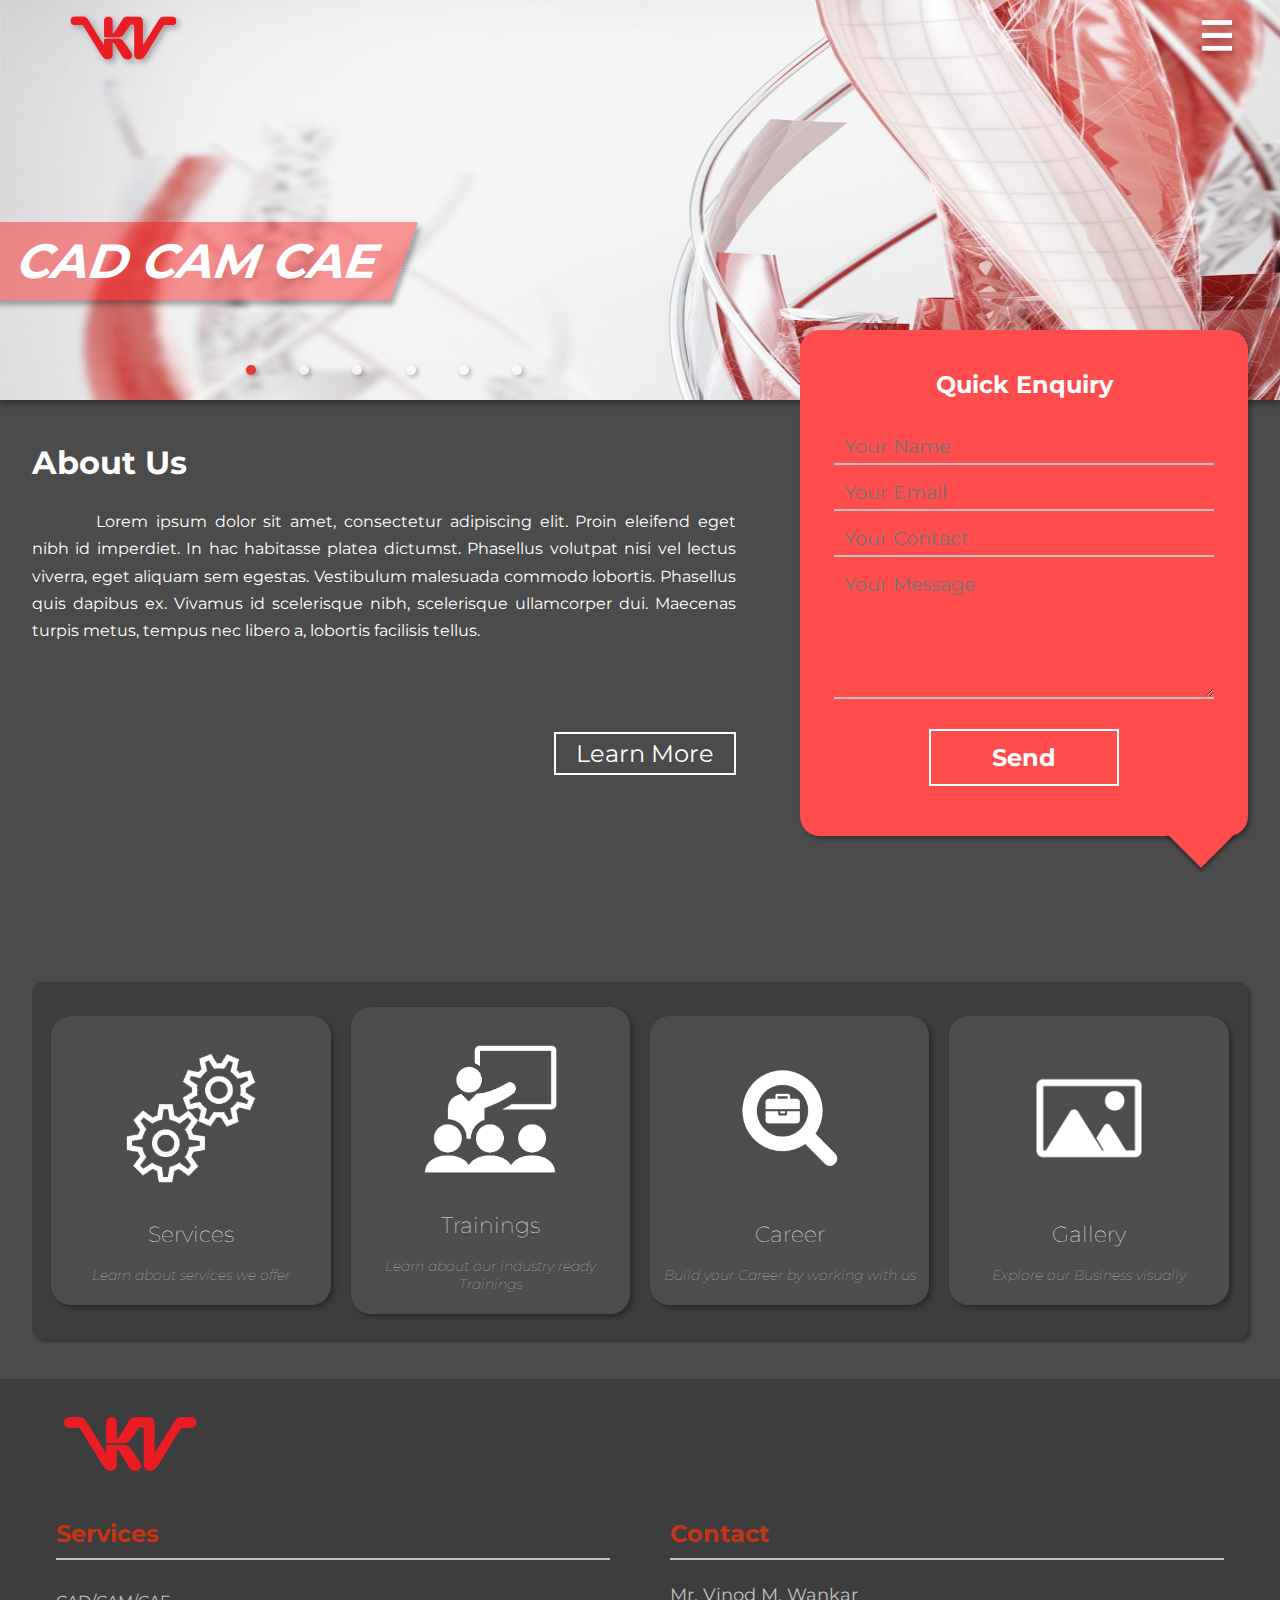
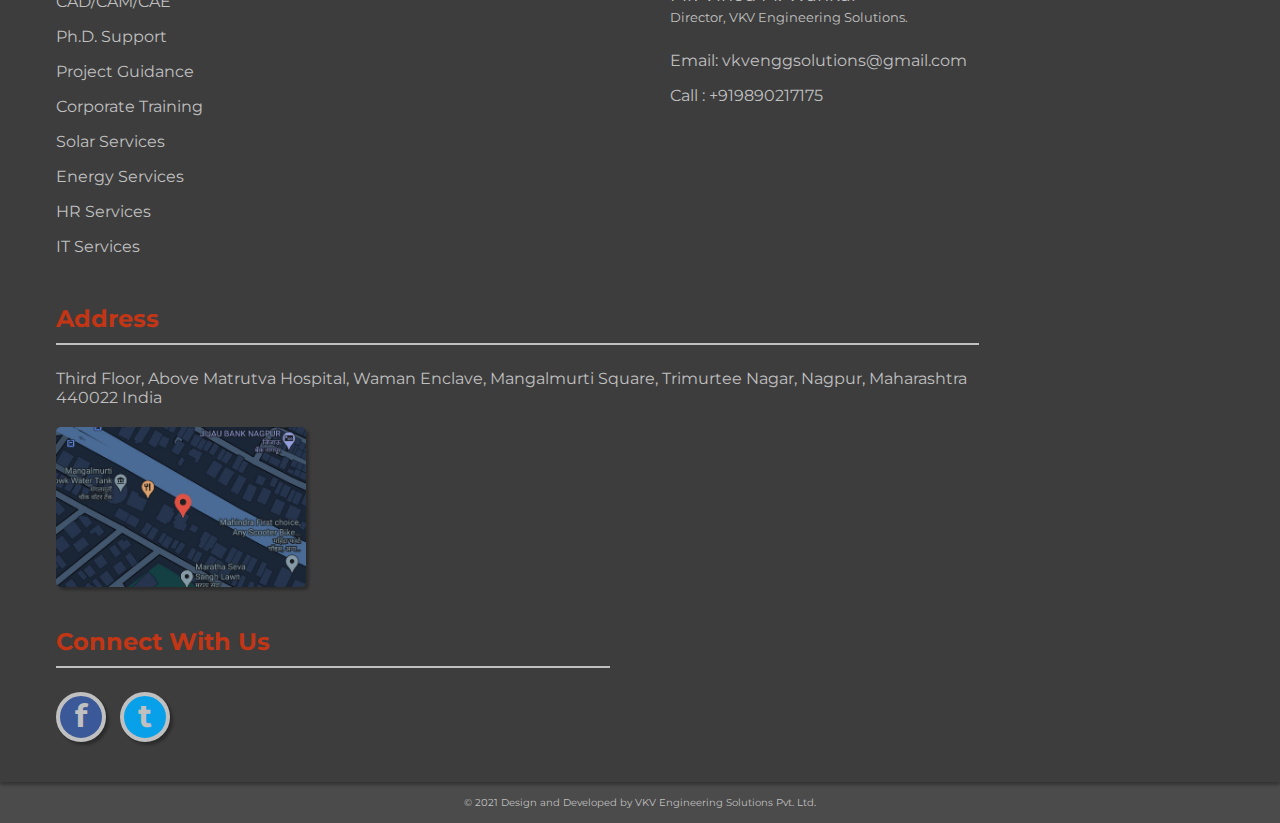
<file: index.html>
<!DOCTYPE html>
<html lang="en-IN">
<head>
	<link rel="stylesheet" type="text/css" href="css/style.css"/>
	<link href="https://fonts.googleapis.com/css?family=Montserrat" rel="stylesheet">
	<link rel="icon" type="image/png" href="img/vkv-32x32.png" sizes="32x32" />
  <link rel="icon" type="image/png" href="img/vkv-16x16.png" sizes="16x16" />
	<title>VKV Engineering Solutions Pvt. Ltd.</title>
	<meta charset="utf-8">
	<meta name="description" content="Welcome to VKV Engineering Solutions pvt. ltd. Website">
	<meta name="viewport" content="width=device-width, initial-scale=1.0">
</head>
<body>
	<header id="header">
		<div class="logo">
      <img src="img/logo_red_transparent.png" alt="logo"/>
    </div>
		<div class="navbutton">
      <label for="radionav"><img src="img/hamburger2.png" alt="hamburger logo"></label>
      <input type="radio" name="r" id="radionav">
      <input type="radio" name="r" id="radionav2">
			<nav>
        <label for="radionav2">X</label>
				<ul>
					<li><a class="visit" href="index.html">Home</a></li>
					<li><a href="services.html">Services</a></li>
					<li><a href="trainings.html">Training</a></li>
					<li><a href="gallery.html">Gallery</a></li>
					<li><a href="career.html">Career</a></li>
					<li><a href="aboutus.html">About Us</a></li>
				</ul>
			</nav>
		</div>
	</header>
	<main>
		<div class="slider_container">
			<input type="radio" name="radioslider" id="radioslider1" checked/>
			<input type="radio" name="radioslider" id="radioslider2" />
			<input type="radio" name="radioslider" id="radioslider3" />
			<input type="radio" name="radioslider" id="radioslider4" />
			<input type="radio" name="radioslider" id="radioslider5" />
			<input type="radio" name="radioslider" id="radioslider6" />
			<div class="slider" id="mainslider">
				<div class="slide">
					<img src="img/1.jpg" alt="cad cam cae image"/>
					<span class="slide1span">CAD CAM CAE</span>
				</div>
				<div class="slide">
					<img src="img/2.jpg" alt="Corporate Training image"/>
					<span class="slide2span">Corporate Training</span>
				</div>
				<div class="slide">
					<img src="img/3.jpg" alt="Solar Services image"/>
					<span class="slide3span">Solar Services</span>
				</div>
				<div class="slide">
					<img src="img/4.jpg" alt="Energy Services image"/>
					<span class="slide4span">Energy Services</span>
				</div>
				<div class="slide">
					<img src="img/5.jpg" alt="HR Services image"/>
					<span class="slide5span">HR Services</span>
				</div>
				<div class="slide">
					<img src="img/6.jpg" alt="IT Services image"/>
					<span class="slide6span">IT Services</span>
				</div>
			</div>
			<div class="slide_selector">
				<label for="radioslider1" class="seletor_button" id="selector_button1"></label>
				<label for="radioslider2" class="seletor_button" id="selector_button2"></label>
				<label for="radioslider3" class="seletor_button" id="selector_button3"></label>
				<label for="radioslider4" class="seletor_button" id="selector_button4"></label>
				<label for="radioslider5" class="seletor_button" id="selector_button5"></label>
				<label for="radioslider6" class="seletor_button" id="selector_button6"></label>
			</div>
		</div>
		<div class="aboutandenquiry_container">
			<div class="aboutus_container">
				<h2>About Us</h2>
				<p>Lorem ipsum dolor sit amet, consectetur adipiscing elit. Proin eleifend eget nibh id imperdiet. In hac habitasse platea dictumst. Phasellus volutpat nisi vel lectus viverra, eget aliquam sem egestas. Vestibulum malesuada commodo lobortis. Phasellus quis dapibus ex. Vivamus id scelerisque nibh, scelerisque ullamcorper dui. Maecenas turpis metus, tempus nec libero a, lobortis facilisis tellus.</p>
				<a href="aboutus.html">Learn More</a>
			</div>
			<div class="enquiry_container_parent">
		  <div id="enquiry_form" class="enquiry_container">
		   <h2>Quick Enquiry</h2>
		   <form action="https://formspree.io/f/mleadwpy" method="POST">
		    <input class="form_input" type="text" name="Name" placeholder="Your Name" required>
		    <input class="form_input" type="email" name="Email" placeholder="Your Email" required>
		    <input class="form_input" type="number" name="Number" placeholder="Your Contact" required>
		    <textarea class="form_input" name="Message" cols="40" rows="5" placeholder="Your Message" required></textarea>
		    <!--<input type="hidden" name="_subject" value="Enquiry Received">
		    <input type="hidden" name="_after" value="www.google.co.in">
		    <input type="hidden" name="_honeypot" value="ValidFormSubmission">
		    <input type="hidden" name="_confirmation" value="Thank You! We reply to you as soon as possible">-->
		    <input type="submit" value="Send">
		   </form>
		   <div class="enquiry_edge"></div>
		  </div>
			</div>
		</div>
		<div class="shortcuts_panel">
			<div class="shortcut">
				<a href="services.html">
				  <img src="img/services.png" alt="services logo">
				  <span class="shortcut_title">Services</span>
				  <span class="shortcut_learn">Learn about services we offer</span>
			  </a>
			</div>
			<div class="shortcut">
				<a href="trainings.html">
				  <img src="img/training.png" alt="training logo">
				  <span class="shortcut_title">Trainings</span>
				  <span class="shortcut_learn">Learn about our industry ready Trainings</span>
				</a>
			</div>
			<div class="shortcut">
				<a href="career.html">
				  <img src="img/career.png" alt="career logo">
				  <span class="shortcut_title">Career</span>
				  <span class="shortcut_learn">Build your Career by working with us</span>
				</a>
			</div>
			<div class="shortcut">
				<a href="gallery.html">
				  <img src="img/gallery.png" alt="gallery logo">
				  <span class="shortcut_title">Gallery</span>
				  <span class="shortcut_learn">Explore our Business visually</span>
				</a>
			</div>
		</div>
	  <div class="info">
	   <div class="info_logo">
	    <img src="img/logo_red_transparent.png" alt="logo1">
	   </div>
	   <div class="info_services">
	    <h2>Services</h2>
	    <hr>
	    <ul>
	     <li>CAD/CAM/CAE</li>
			 <li>Ph.D. Support</li>
			 <li>Project Guidance</li>
	     <li>Corporate Training</li>
	     <li>Solar Services</li>
	     <li>Energy Services</li>
	     <li>HR Services</li>
	     <li>IT Services</li>
	    </ul>
	   </div>
	   <div class="info_contact">
	    <h2>Contact</h2>
	    <hr>
			<p class="info_con_name">Mr. Vinod M. Wankar</p>
			<p>Director, VKV Engineering Solutions.</p>
	    <p>Email: vkvenggsolutions@gmail.com</p>
	    <p>Call : +919890217175</p>
	   </div>
	   <div class="info_address">
	    <h2>Address</h2>
	    <hr>
	    <p>Third Floor, Above Matrutva Hospital, Waman Enclave, Mangalmurti Square, Trimurtee Nagar, Nagpur, Maharashtra 440022 India</p>
	    <a href="https://maps.app.goo.gl/YUuYoJV9qxD2YfHm9"><img src="img/map.jpg" alt="Map Image"></a>
	   </div>
	   <div class="info_connect">
	    <h2>Connect With Us</h2>
	    <hr>
	    <a style="background:#3b5998" href="#">f</a>
	    <a style="background:#08a0e9" href="#">t</a>
	   </div>
	  </div>
	</main>
	<footer>
	 <p>© 2021 Design and Developed by VKV Engineering Solutions Pvt. Ltd.</p>
	</footer>
	<script type="text/javascript">

			radio1=document.getElementById("radioslider1");
			radio2=document.getElementById("radioslider2");
			radio3=document.getElementById("radioslider3");
			radio4=document.getElementById("radioslider4");
			radio5=document.getElementById("radioslider5");
			radio6=document.getElementById("radioslider6");
			header=document.getElementById("header");
			slider=document.getElementById("mainslider");
			var lastscroll=0;
			var flag=0;
			var hflag=0;
			var count=0;
			window.addEventListener("scroll", function(){
	        	var scrollTop=window.pageYOffset || document.documentElement.scrollTop;
	          if(scrollTop>lastscroll&&scrollTop>slider.offsetHeight-header.offsetHeight)
	          {
							 if(hflag!=1)
 							 {
 				          header.style.top="-"+header.offsetHeight+"px";
 									hflag=1;
 							 }
 				    }
 				    else
 				    {
 							 if(hflag!=0)
 							 {
 				         	header.style.top="0";
 									hflag=0;
 							 }
	          }
	          lastscroll=scrollTop;
	          if(scrollTop>slider.offsetHeight-header.offsetHeight)
	          {
	             if(flag!=1)
	             {
	             		header.style.backgroundColor="#3d3d3d";
	             		header.style.boxShadow="0px 3px 3px rgba(0,0,0,0.3)";
	             		flag=1;
	             }
	             }
	          else
						{
	             	if(flag!=0)
	             	{
	             		header.style.backgroundColor="transparent";
	             		header.style.boxShadow="none";
	             		flag=0;
	             	}
	          }
			});
			interval=setInterval(function(){
				if(count>=5)
				{
					count=0;
				}
				else
				{
					count=count+1;
				}
				switch(count)
				{
					case 0:
					radio1.checked=true;
					break;
					case 1:
					radio2.checked=true;
					break;
					case 2:
					radio3.checked=true;
					break;
					case 3:
					radio4.checked=true;
					break;
					case 4:
					radio5.checked=true;
					break;
					case 5:
					radio6.checked=true;
					break;
					default :
					console.log("invalid count");
				}
			},4000);
	</script>
  </body>
  </html>
</file>
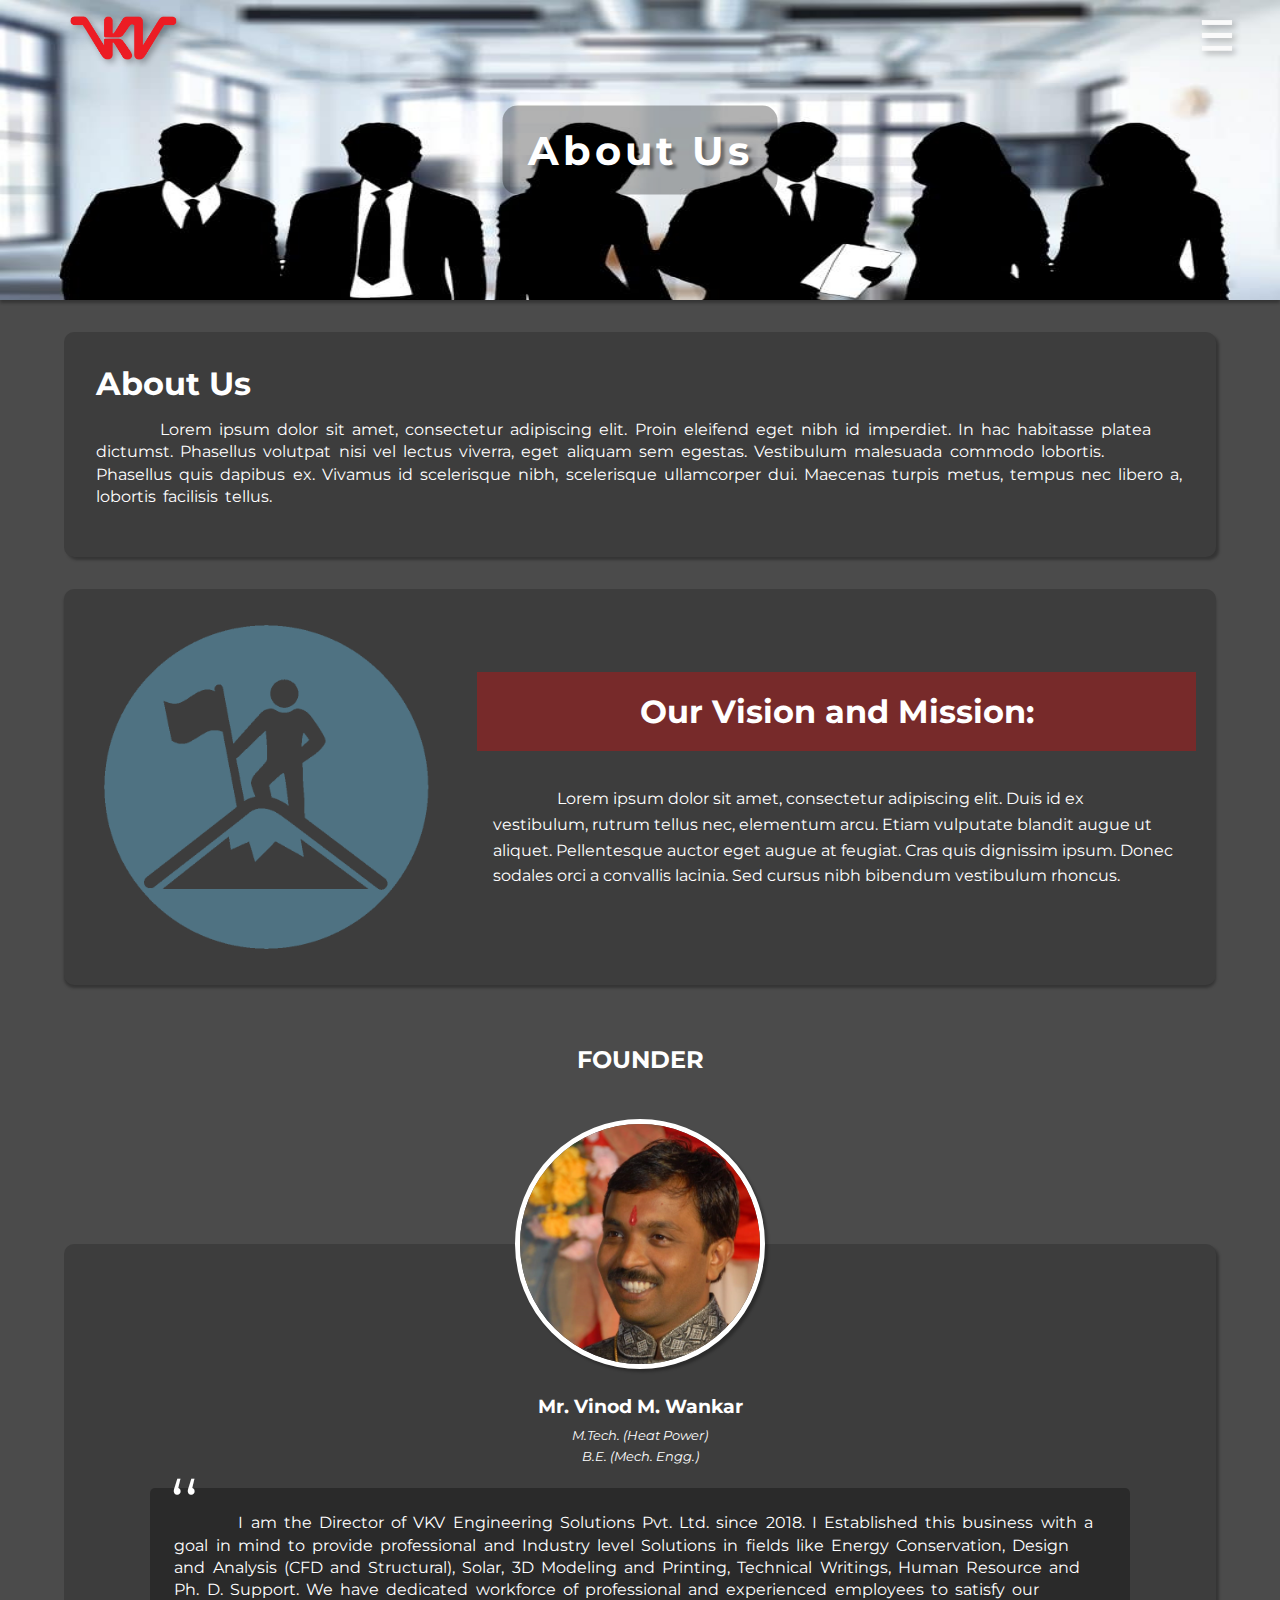
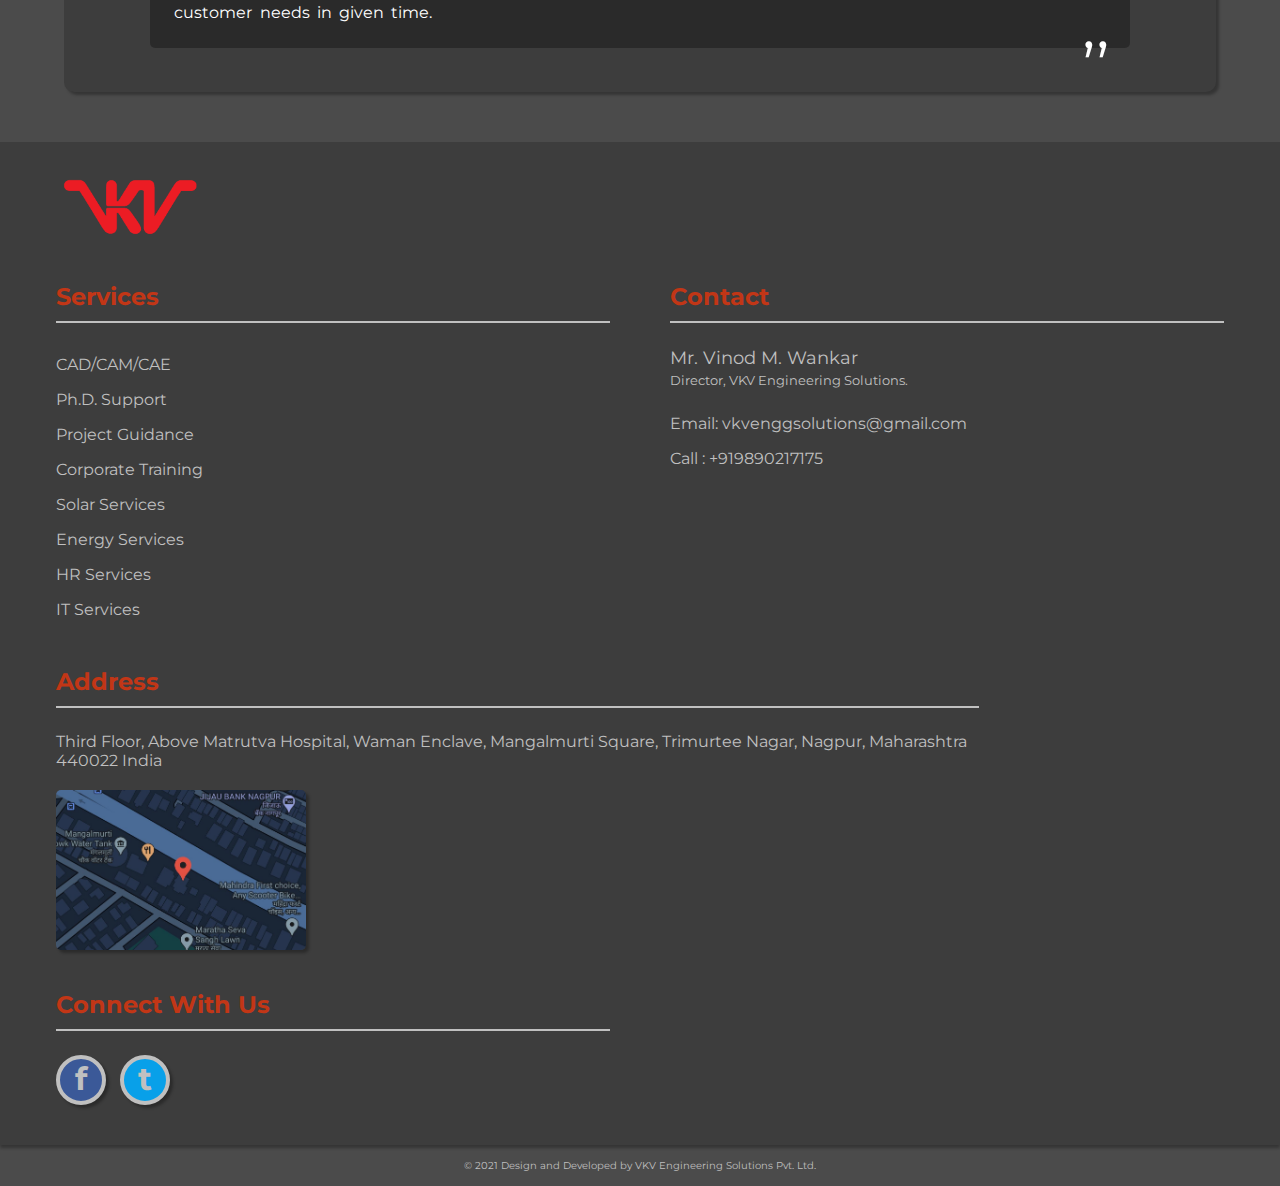
<file: aboutus.html>
<!DOCTYPE html>
<html lang="en-IN">
<head>
	<link rel="stylesheet" type="text/css" href="css/style2.css"/>
	<link href="https://fonts.googleapis.com/css?family=Montserrat" rel="stylesheet">
	<link rel="icon" type="image/png" href="img/vkv-32x32.png" sizes="32x32" />
  <link rel="icon" type="image/png" href="img/vkv-16x16.png" sizes="16x16" />
	<title>AboutUs-VKV Engineering Solutions Pvt. Ltd.</title>
	<meta charset="utf-8">
	<meta name="description" content="Welcome to VKV Engineering Solutions pvt. ltd. Website">
	<meta name="viewport" content="width=device-width, initial-scale=1.0">
</head>
<body>
	<header id="header">
		<div class="logo">
      <img src="img/logo_red_transparent.png" alt="logo"/>
    </div>
		<div class="navbutton">
      <label for="radionav"><img src="img/hamburger2.png" alt="hamburger logo"></label>
      <input type="radio" name="r" id="radionav">
      <input type="radio" name="r" id="radionav2">
			<nav>
        <label for="radionav2">X</label>
				<ul>
					<li><a href="index.html">Home</a></li>
					<li><a href="services.html">Services</a></li>
					<li><a href="trainings.html">Training</a></li>
          <li><a href="gallery.html">Gallery</a></li>
					<li><a href="career.html">Career</a></li>
					<li><a class="visit" href="#">About Us</a></li>
				</ul>
			</nav>
		</div>
	</header>
	<main>
		<div class="cover" id="maincover">
			<img src="img/aboutus.jpg" alt="cover image"/>
			<span>About Us</span>
		</div>
		<div class="contents">
      <h2>About Us</h2>
			<p>
				Lorem ipsum dolor sit amet, consectetur adipiscing elit. Proin eleifend eget nibh id imperdiet. In hac habitasse platea dictumst. Phasellus volutpat nisi vel lectus viverra, eget aliquam sem egestas. Vestibulum malesuada commodo lobortis. Phasellus quis dapibus ex. Vivamus id scelerisque nibh, scelerisque ullamcorper dui. Maecenas turpis metus, tempus nec libero a, lobortis facilisis tellus.
			</p>
		</div>
		<div class="goalandvision">
      <div class="gandvimg">
				<img src="img/visionandmission.png" alt="goal and vision">
			</div>
			<div class="gandvpanel">
       <h2>Our Vision and Mission:</h2>
			 <p>
				Lorem ipsum dolor sit amet, consectetur adipiscing elit. Duis id ex vestibulum, rutrum tellus nec, elementum arcu. Etiam vulputate blandit augue ut aliquet. Pellentesque auctor eget augue at feugiat. Cras quis dignissim ipsum. Donec sodales orci a convallis lacinia. Sed cursus nibh bibendum vestibulum rhoncus.
			 </p>
			</div>
		</div>
		<div class="founders">
	   <h2>Founder</h2>
	    <div class="founder_panel">
	     <img src="img/profile.jpg" alt="founder profile">
			 <div>
				 <span class="fname">Mr. Vinod M. Wankar</span>
		     <span class="foc">M.Tech. (Heat Power)</span>
				 <span class="foc">B.E. (Mech. Engg.)</span>
				 <p class="founder_words">I am the Director of VKV Engineering Solutions Pvt. Ltd. since 2018. I Established this business with a goal in mind to provide professional and Industry level Solutions in fields like Energy Conservation, Design and Analysis (CFD and Structural), Solar, 3D Modeling and Printing, Technical Writings, Human Resource and Ph. D. Support. We have dedicated workforce of professional and experienced employees to satisfy our customer needs in given time.<span class=f_words1>,,</span><span class=f_words2>,,</span></p>
			 </div>
	    </div>
	  </div>
    <div class="info">
	   <div class="info_logo">
	    <img src="img/logo_red_transparent.png" alt="logo1">
	   </div>
	   <div class="info_services">
	    <h2>Services</h2>
	    <hr>
	    <ul>
	     <li>CAD/CAM/CAE</li>
			 <li>Ph.D. Support</li>
			 <li>Project Guidance</li>
	     <li>Corporate Training</li>
	     <li>Solar Services</li>
	     <li>Energy Services</li>
	     <li>HR Services</li>
	     <li>IT Services</li>
	    </ul>
	   </div>
	   <div class="info_contact">
	    <h2>Contact</h2>
	    <hr>
			<p class="info_con_name">Mr. Vinod M. Wankar</p>
			<p>Director, VKV Engineering Solutions.</p>
	    <p>Email: vkvenggsolutions@gmail.com</p>
	    <p>Call : +919890217175</p>
	   </div>
	   <div class="info_address">
	    <h2>Address</h2>
	    <hr>
	    <p>Third Floor, Above Matrutva Hospital, Waman Enclave, Mangalmurti Square, Trimurtee Nagar, Nagpur, Maharashtra 440022 India</p>
	    <a href="https://maps.app.goo.gl/YUuYoJV9qxD2YfHm9"><img src="img/map.jpg" alt="Map Image"></a>
	   </div>
	   <div class="info_connect">
	    <h2>Connect With Us</h2>
	    <hr>
	    <a style="background:#3b5998" href="#">f</a>
	    <a style="background:#08a0e9" href="#">t</a>
	   </div>
	  </div>
	</main>
	<footer>
	 <p>© 2021 Design and Developed by VKV Engineering Solutions Pvt. Ltd.</p>
	</footer>
	<script type="text/javascript">
			header=document.getElementById("header");
			cover=document.getElementById("maincover");
			var lastscroll=0;
			var flag=0;
			var hflag=0;
      window.addEventListener("scroll", function(){
	      var scrollTop=window.pageYOffset || document.documentElement.scrollTop;
	      if(scrollTop>lastscroll&&scrollTop>cover.offsetHeight-header.offsetHeight)
	      {
					if(hflag!=1)
				  {
	          header.style.top="-"+header.offsetHeight+"px";
						hflag=1;
					}
	      }
	      else
	      {
					if(hflag!=0)
				  {
	         	header.style.top="0";
						hflag=0;
					}
	      }
	      lastscroll=scrollTop;
				if(scrollTop>cover.offsetHeight-header.offsetHeight)
				{
				 if(flag!=1)
				 {
					 header.style.backgroundColor="#3d3d3d";
					 header.style.boxShadow="0px 3px 3px rgba(0,0,0,0.3)";
					 flag=1;
				 }
				}
				else{
				 if(flag!=0)
				 {
					 header.style.backgroundColor="transparent";
					 header.style.boxShadow="none";
					 flag=0;
				 }
				}
			});
	</script>
  </body>
  </html>
</file>
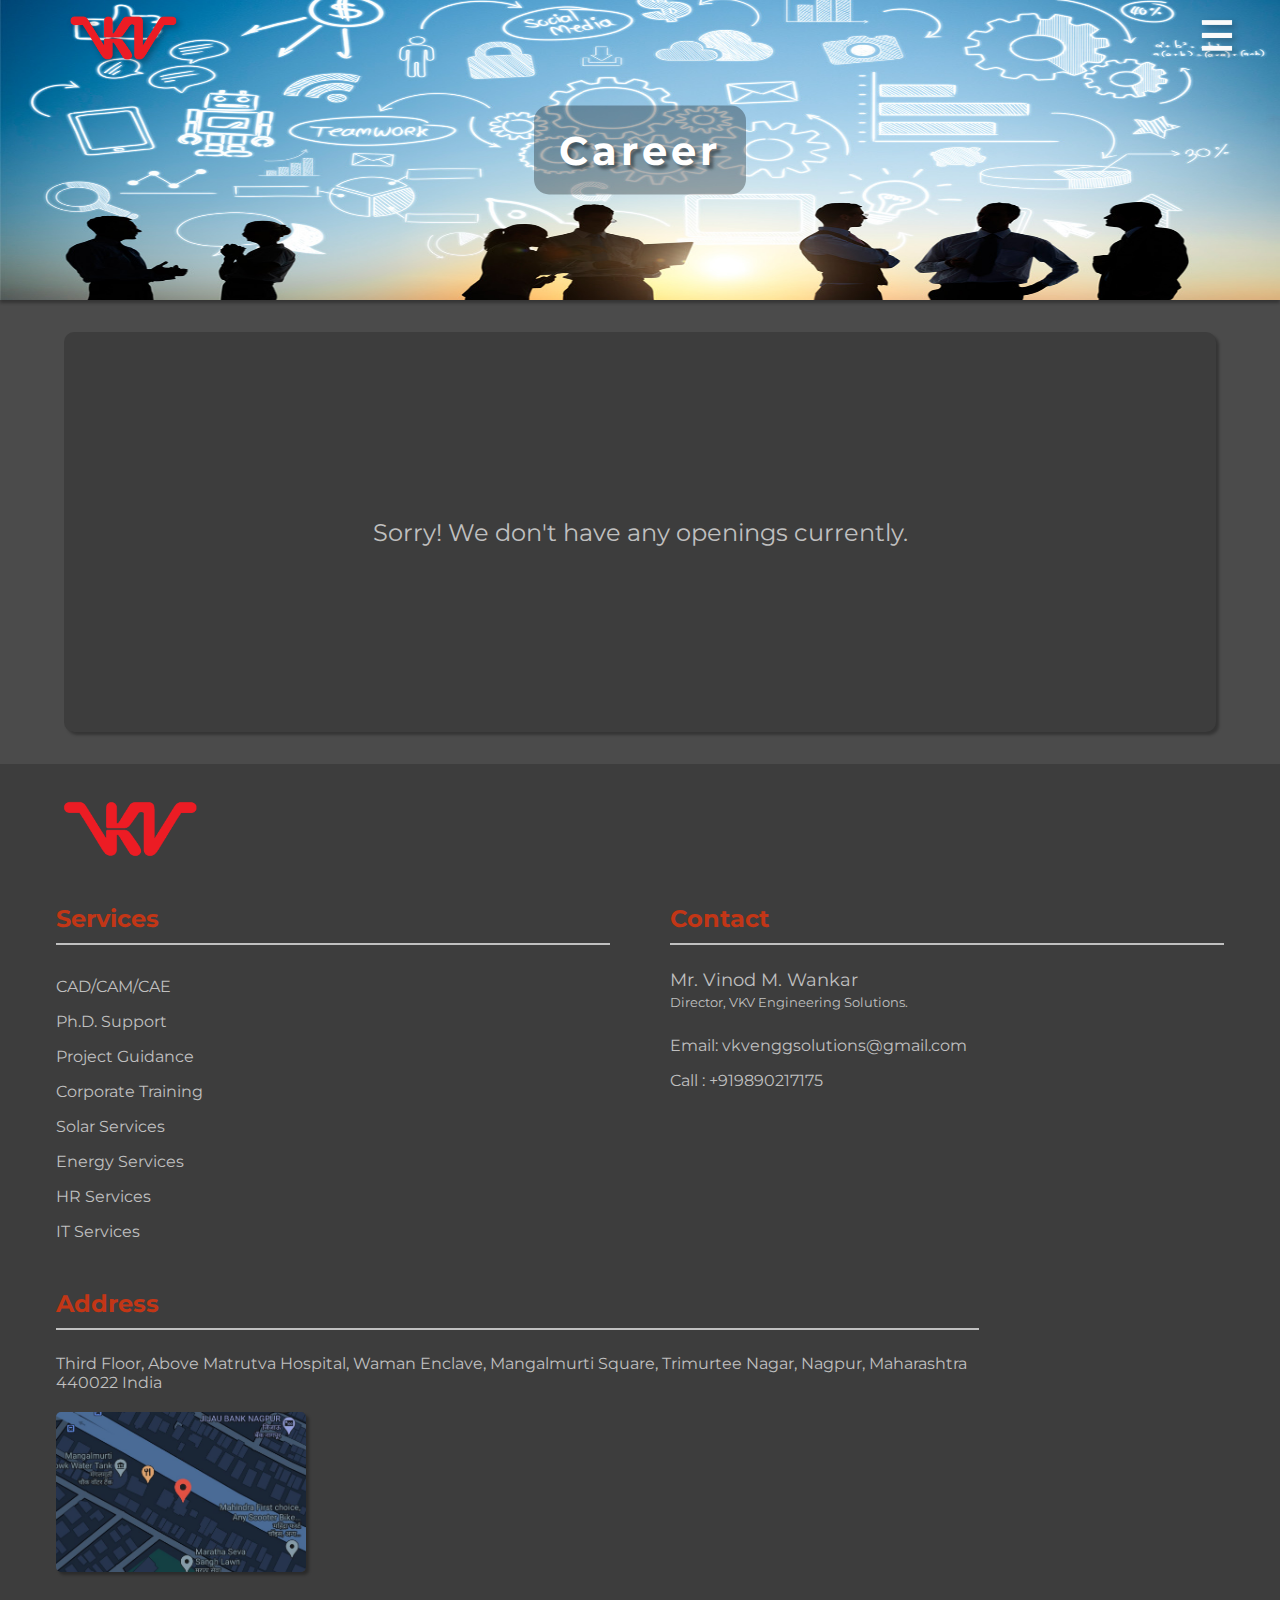
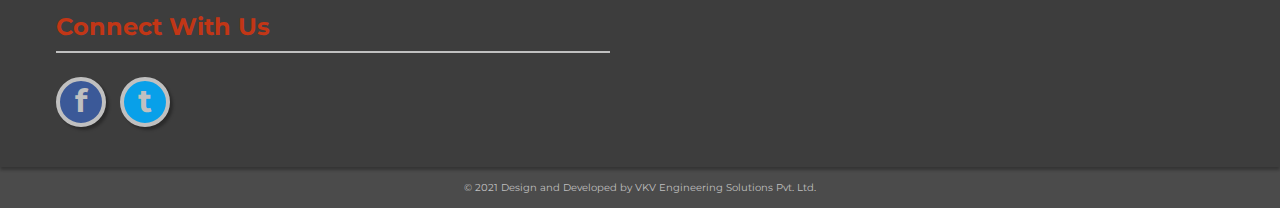
<file: career.html>
<!DOCTYPE html>
<html lang="en-IN">
<head>
	<link rel="stylesheet" type="text/css" href="css/style2.css"/>
	<link href="https://fonts.googleapis.com/css?family=Montserrat" rel="stylesheet">
	<link rel="icon" type="image/png" href="img/vkv-32x32.png" sizes="32x32" />
  <link rel="icon" type="image/png" href="img/vkv-16x16.png" sizes="16x16" />
	<title>Career-VKV Engineering Solutions Pvt. Ltd.</title>
	<meta charset="utf-8">
	<meta name="description" content="Welcome to VKV Engineering Solutions pvt. ltd. Website">
	<meta name="viewport" content="width=device-width, initial-scale=1.0">
	<style type="text/css">
	.openings_panel{
		position: relative;
		width: 90%;
		height: 400px;
		margin: 2em auto;
		background: #3d3d3d;
		box-shadow: 3px 3px 3px rgba(0, 0, 0, 0.3);
		border-radius: 10px;
		color: silver;
	}
	.openings_panel span{
		position: absolute;
		display: block;
		text-align: center;
		width: 100%;
		font-size: 1.5em;
		top: 50%;
		left: 0;
		transform: translateY(-50%);
	}
	</style>
</head>
<body>
	<header id="header">
		<div class="logo">
      <img src="img/logo_red_transparent.png" alt="logo"/>
    </div>
		<div class="navbutton">
      <label for="radionav"><img src="img/hamburger2.png" alt="hamburger logo"></label>
      <input type="radio" name="r" id="radionav">
      <input type="radio" name="r" id="radionav2">
			<nav>
        <label for="radionav2">X</label>
				<ul>
					<li><a href="index.html">Home</a></li>
					<li><a href="services.html">Services</a></li>
					<li><a href="trainings.html">Training</a></li>
          <li><a href="gallery.html">Gallery</a></li>
					<li><a class="visit" href="#">Career</a></li>
					<li><a href="aboutus.html">About Us</a></li>
				</ul>
			</nav>
		</div>
	</header>
	<main>
		<div class="cover" id="maincover">
			<img src="img/career.jpg" alt="cover image"/>
			<span>Career</span>
		</div>
		<div class="openings_panel">
			<span>Sorry! We don't have any openings currently.</span>
		</div>
    <div class="info">
	   <div class="info_logo">
	    <img src="img/logo_red_transparent.png" alt="logo1">
	   </div>
	   <div class="info_services">
	    <h2>Services</h2>
	    <hr>
	    <ul>
	     <li>CAD/CAM/CAE</li>
			 <li>Ph.D. Support</li>
			 <li>Project Guidance</li>
	     <li>Corporate Training</li>
	     <li>Solar Services</li>
	     <li>Energy Services</li>
	     <li>HR Services</li>
	     <li>IT Services</li>
	    </ul>
	   </div>
	   <div class="info_contact">
	    <h2>Contact</h2>
	    <hr>
			<p class="info_con_name">Mr. Vinod M. Wankar</p>
			<p>Director, VKV Engineering Solutions.</p>
	    <p>Email: vkvenggsolutions@gmail.com</p>
	    <p>Call : +919890217175</p>
	   </div>
	   <div class="info_address">
	    <h2>Address</h2>
	    <hr>
	    <p>Third Floor, Above Matrutva Hospital, Waman Enclave, Mangalmurti Square, Trimurtee Nagar, Nagpur, Maharashtra 440022 India</p>
	    <a href="https://maps.app.goo.gl/YUuYoJV9qxD2YfHm9"><img src="img/map.jpg" alt="Map Image"></a>
	   </div>
	   <div class="info_connect">
	    <h2>Connect With Us</h2>
	    <hr>
	    <a style="background:#3b5998" href="#">f</a>
	    <a style="background:#08a0e9" href="#">t</a>
	   </div>
	  </div>
	</main>
	<footer>
	 <p>© 2021 Design and Developed by VKV Engineering Solutions Pvt. Ltd.</p>
	</footer>
	<script type="text/javascript">
			header=document.getElementById("header");
			cover=document.getElementById("maincover");
			var lastscroll=0;
			var flag=0;
			var hflag=0;
      window.addEventListener("scroll", function(){
	      var scrollTop=window.pageYOffset || document.documentElement.scrollTop;
	      if(scrollTop>lastscroll&&scrollTop>cover.offsetHeight-header.offsetHeight)
	      {
					if(hflag!=1)
				  {
	          header.style.top="-"+header.offsetHeight+"px";
						hflag=1;
					}
	      }
	      else
	      {
					if(hflag!=0)
				  {
	         	header.style.top="0";
						hflag=0;
					}
	      }
	      lastscroll=scrollTop;
				if(scrollTop>cover.offsetHeight-header.offsetHeight)
				{
				 if(flag!=1)
				 {
					 header.style.backgroundColor="#3d3d3d";
					 header.style.boxShadow="0px 3px 3px rgba(0,0,0,0.3)";
					 flag=1;
				 }
				}
				else{
				 if(flag!=0)
				 {
					 header.style.backgroundColor="transparent";
					 header.style.boxShadow="none";
					 flag=0;
				 }
				}
			});
	</script>
  </body>
  </html>
</file>
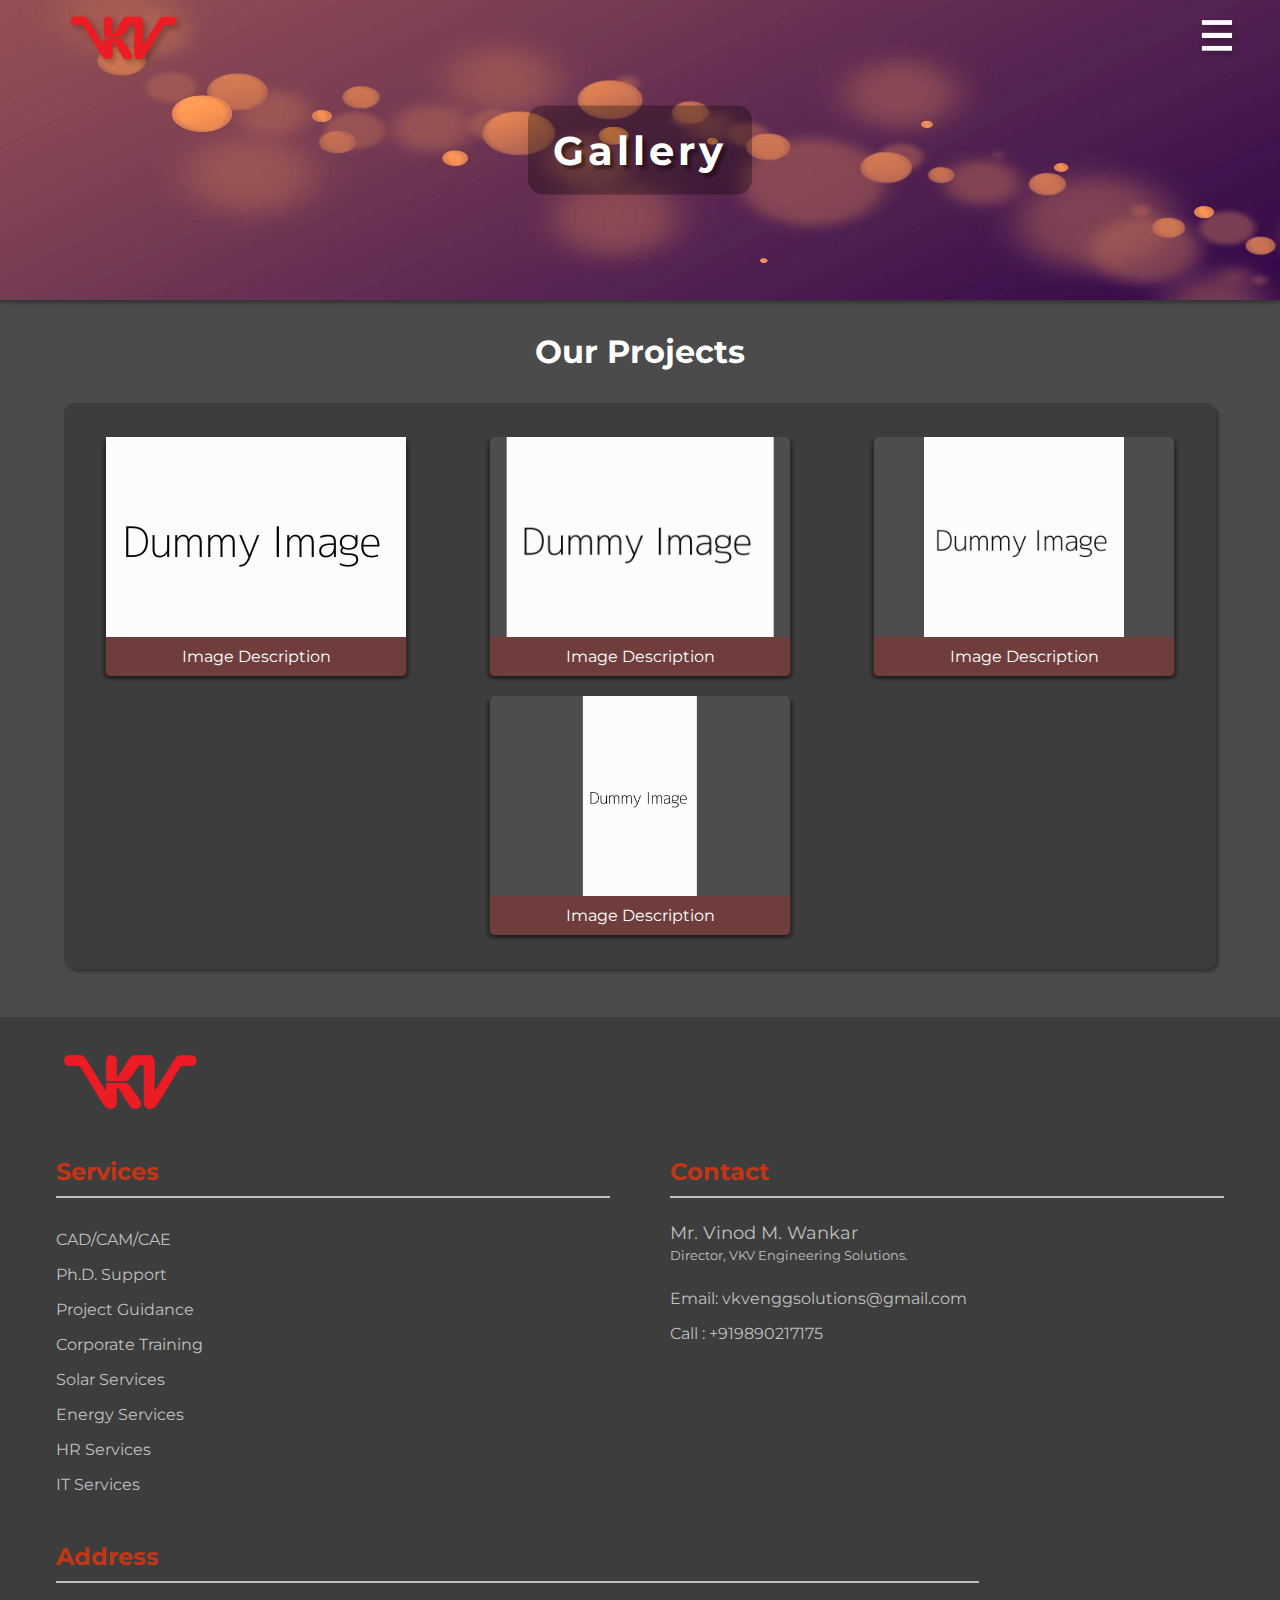
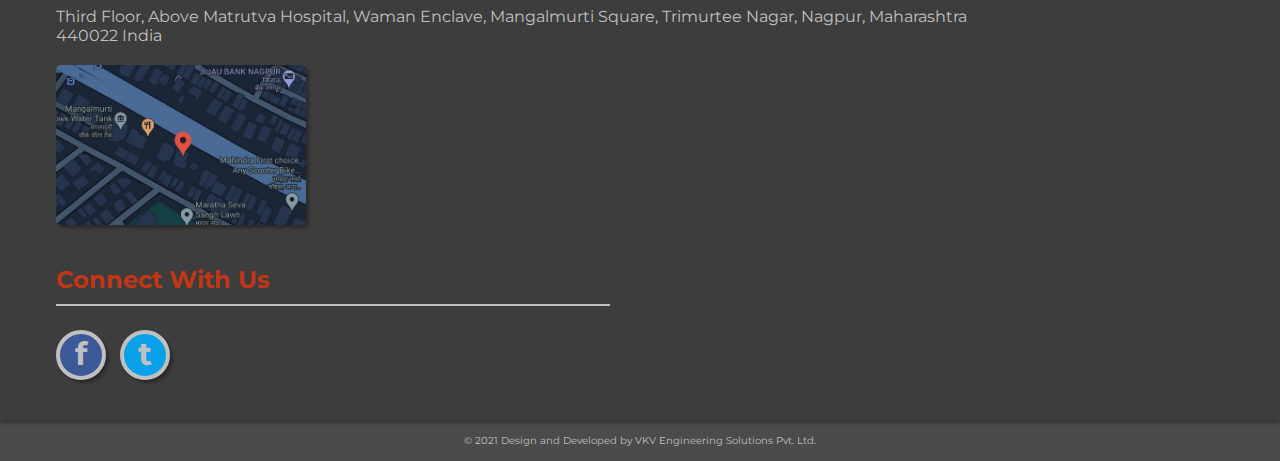
<file: gallery.html>
<!DOCTYPE html>
<html lang="en-IN">
<head>
	<link rel="stylesheet" type="text/css" href="css/style2.css"/>
  <link rel="stylesheet" type="text/css" href="css/gallerystyle.css"/>
	<link rel="icon" type="image/png" href="img/vkv-32x32.png" sizes="32x32" />
  <link rel="icon" type="image/png" href="img/vkv-16x16.png" sizes="16x16" />
	<link href="https://fonts.googleapis.com/css?family=Montserrat" rel="stylesheet">
	<title>Gallery-VKV Engineering Solutions Pvt. Ltd.</title>
	<meta charset="utf-8">
	<meta name="description" content="Welcome to VKV Engineering Solutions pvt. ltd. Website">
	<meta name="viewport" content="width=device-width, initial-scale=1.0">
</head>
<body>
	<header id="header">
		<div class="logo">
      <img src="img/logo_red_transparent.png" alt="logo"/>
    </div>
		<div class="navbutton">
      <label for="radionav"><img src="img/hamburger2.png" alt="hamburger logo"></label>
      <input type="radio" name="r" id="radionav">
      <input type="radio" name="r" id="radionav2">
			<nav>
        <label for="radionav2">X</label>
				<ul>
					<li><a href="index.html">Home</a></li>
					<li><a href="services.html">Services</a></li>
					<li><a href="trainings.html">Training</a></li>
          <li><a class="visit" href="#">Gallery</a></li>
					<li><a href="career.html">Career</a></li>
					<li><a href="aboutus.html">About Us</a></li>
				</ul>
			</nav>
		</div>
	</header>
	<main>
		<div class="cover" id="maincover">
			<img src="img/gallery.jpg" alt="cover image"/>
			<span>Gallery</span>
		</div>
		<div class="gallery">
			<h2>Our Projects</h2>
      <div class="gallery_panel">
        <div class="image_container" id="container1">
          <a href="#image1"><img src="gallery/image1.jpg" alt="image1"></a>
          <p class="image_description">Image Description</p>
        </div>
        <div class="image_container" id="container2">
          <a href="#image2"><img src="gallery/image2.jpg" alt="image2"></a>
          <p class="image_description">Image Description</p>
        </div>
        <div class="image_container" id="container3">
          <a href="#image3"><img src="gallery/image3.jpg" alt="image3"></a>
          <p class="image_description">Image Description</p>
        </div>
        <div class="image_container" id="container4">
          <a href="#image4"><img src="gallery/image4.jpg" alt="image4"></a>
          <p class="image_description">Image Description</p>
        </div>


        <div class="lightbox" id="image1">
          <a href="#container1">Close</a>
          <div class="lightbox_image">
            <img src="gallery/image1.jpg" alt="image1">
          </div>
        </div>
        <div class="lightbox" id="image2">
          <a href="#container2">Close</a>
          <div class="lightbox_image">
            <img src="gallery/image2.jpg" alt="image2">
          </div>
        </div>
        <div class="lightbox" id="image3">
          <a href="#container3">Close</a>
          <div class="lightbox_image">
            <img src="gallery/image3.jpg" alt="image3">
          </div>
        </div>
        <div class="lightbox" id="image4">
          <a href="#container4">Close</a>
          <div class="lightbox_image">
            <img src="gallery/image4.jpg" alt="image4">
          </div>
        </div>
      </div>
		</div>
    <div class="info">
	   <div class="info_logo">
	    <img src="img/logo_red_transparent.png" alt="logo1">
	   </div>
	   <div class="info_services">
	    <h2>Services</h2>
	    <hr>
	    <ul>
	     <li>CAD/CAM/CAE</li>
			 <li>Ph.D. Support</li>
			 <li>Project Guidance</li>
	     <li>Corporate Training</li>
	     <li>Solar Services</li>
	     <li>Energy Services</li>
	     <li>HR Services</li>
	     <li>IT Services</li>
	    </ul>
	   </div>
	   <div class="info_contact">
	    <h2>Contact</h2>
	    <hr>
			<p class="info_con_name">Mr. Vinod M. Wankar</p>
			<p>Director, VKV Engineering Solutions.</p>
	    <p>Email: vkvenggsolutions@gmail.com</p>
	    <p>Call : +919890217175</p>
	   </div>
	   <div class="info_address">
	    <h2>Address</h2>
	    <hr>
	    <p>Third Floor, Above Matrutva Hospital, Waman Enclave, Mangalmurti Square, Trimurtee Nagar, Nagpur, Maharashtra 440022 India</p>
	    <a href="https://maps.app.goo.gl/YUuYoJV9qxD2YfHm9"><img src="img/map.jpg" alt="Map Image"></a>
	   </div>
	   <div class="info_connect">
	    <h2>Connect With Us</h2>
	    <hr>
	    <a style="background:#3b5998" href="#">f</a>
	    <a style="background:#08a0e9" href="#">t</a>
	   </div>
	  </div>
	</main>
	<footer>
	 <p>© 2021 Design and Developed by VKV Engineering Solutions Pvt. Ltd.</p>
	</footer>
	<script type="text/javascript">
			header=document.getElementById("header");
			cover=document.getElementById("maincover");
			var lastscroll=0;
			var flag=0;
			var hflag=0;
      window.addEventListener("scroll", function(){
	      var scrollTop=window.pageYOffset || document.documentElement.scrollTop;
	      if(scrollTop>lastscroll&&scrollTop>cover.offsetHeight-header.offsetHeight)
	      {
					if(hflag!=1)
				  {
	          header.style.top="-"+header.offsetHeight+"px";
						hflag=1;
					}
	      }
	      else
	      {
					if(hflag!=0)
				  {
	         	header.style.top="0";
						hflag=0;
					}
	      }
	      lastscroll=scrollTop;
				if(scrollTop>cover.offsetHeight-header.offsetHeight)
				{
				 if(flag!=1)
				 {
					 header.style.backgroundColor="#3d3d3d";
					 header.style.boxShadow="0px 3px 3px rgba(0,0,0,0.3)";
					 flag=1;
				 }
				}
				else{
				 if(flag!=0)
				 {
					 header.style.backgroundColor="transparent";
					 header.style.boxShadow="none";
					 flag=0;
				 }
				}
			});
	</script>
  </body>
  </html>
</file>
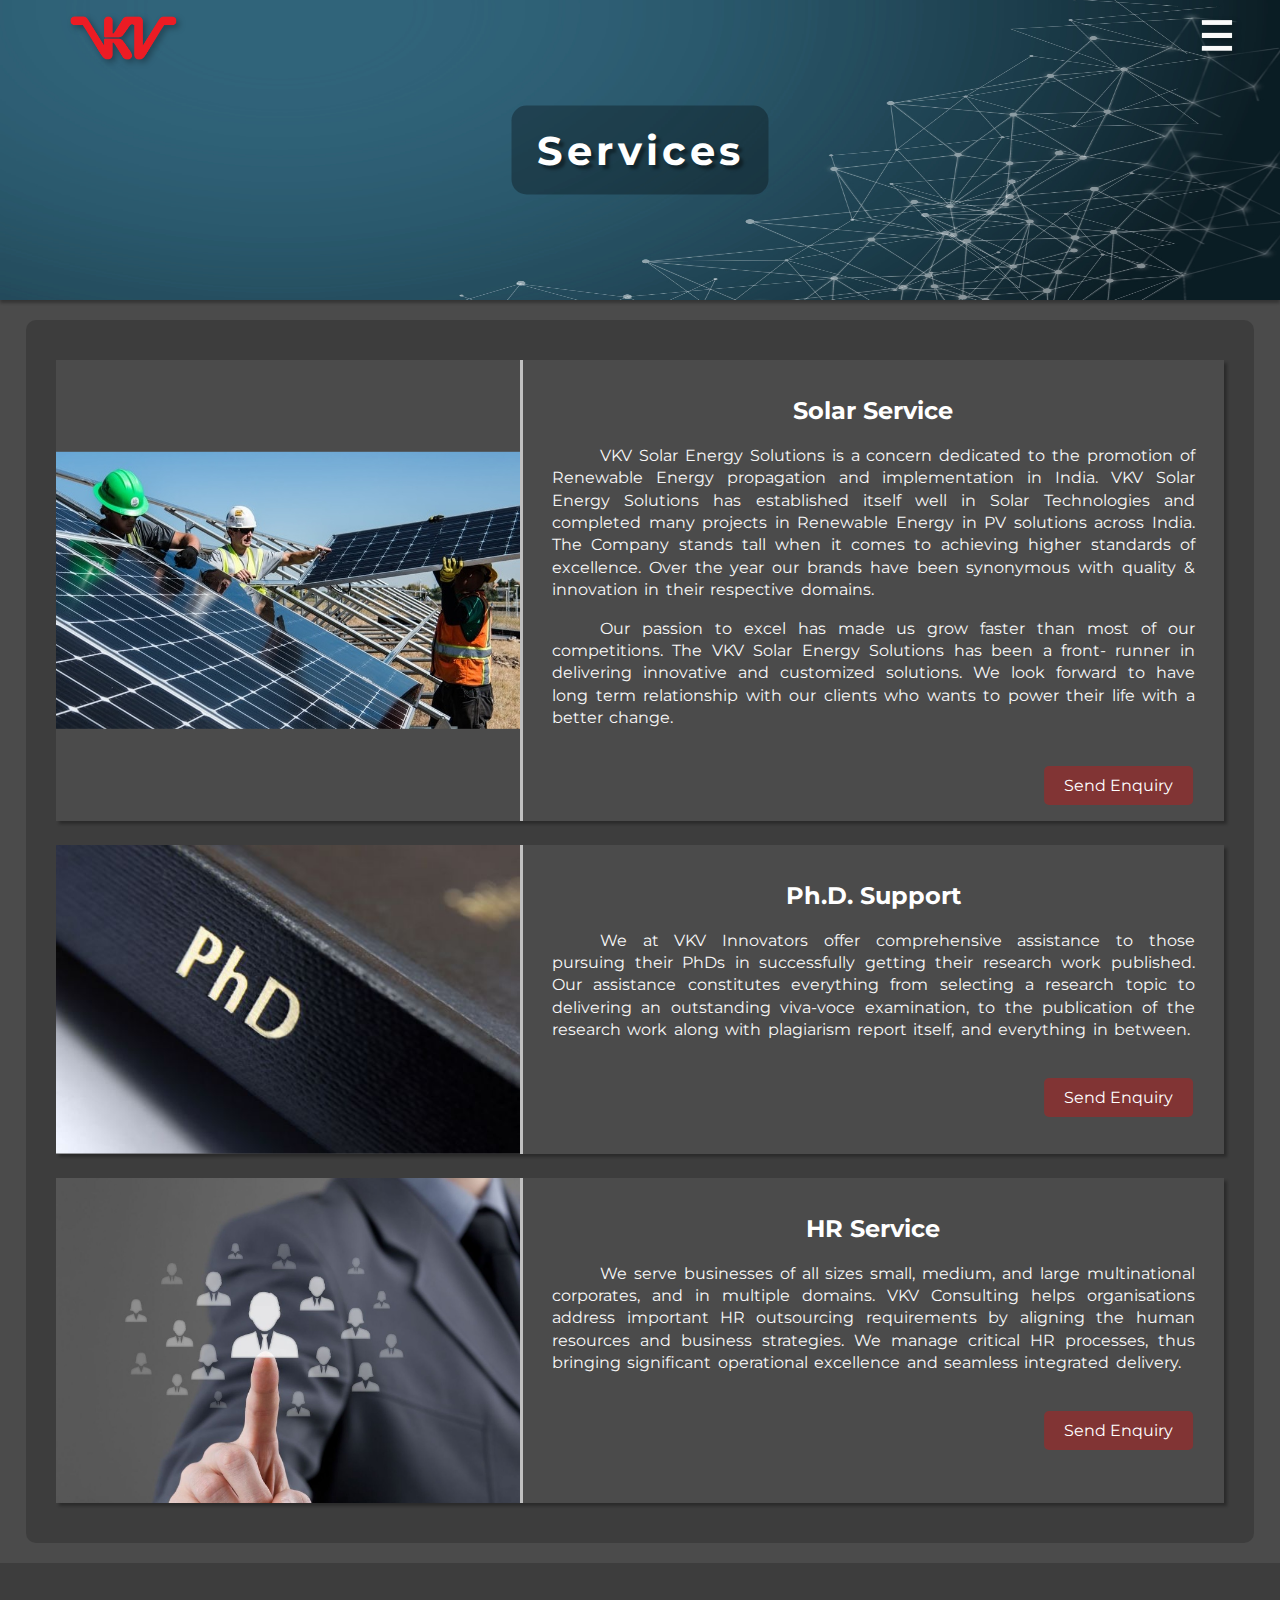
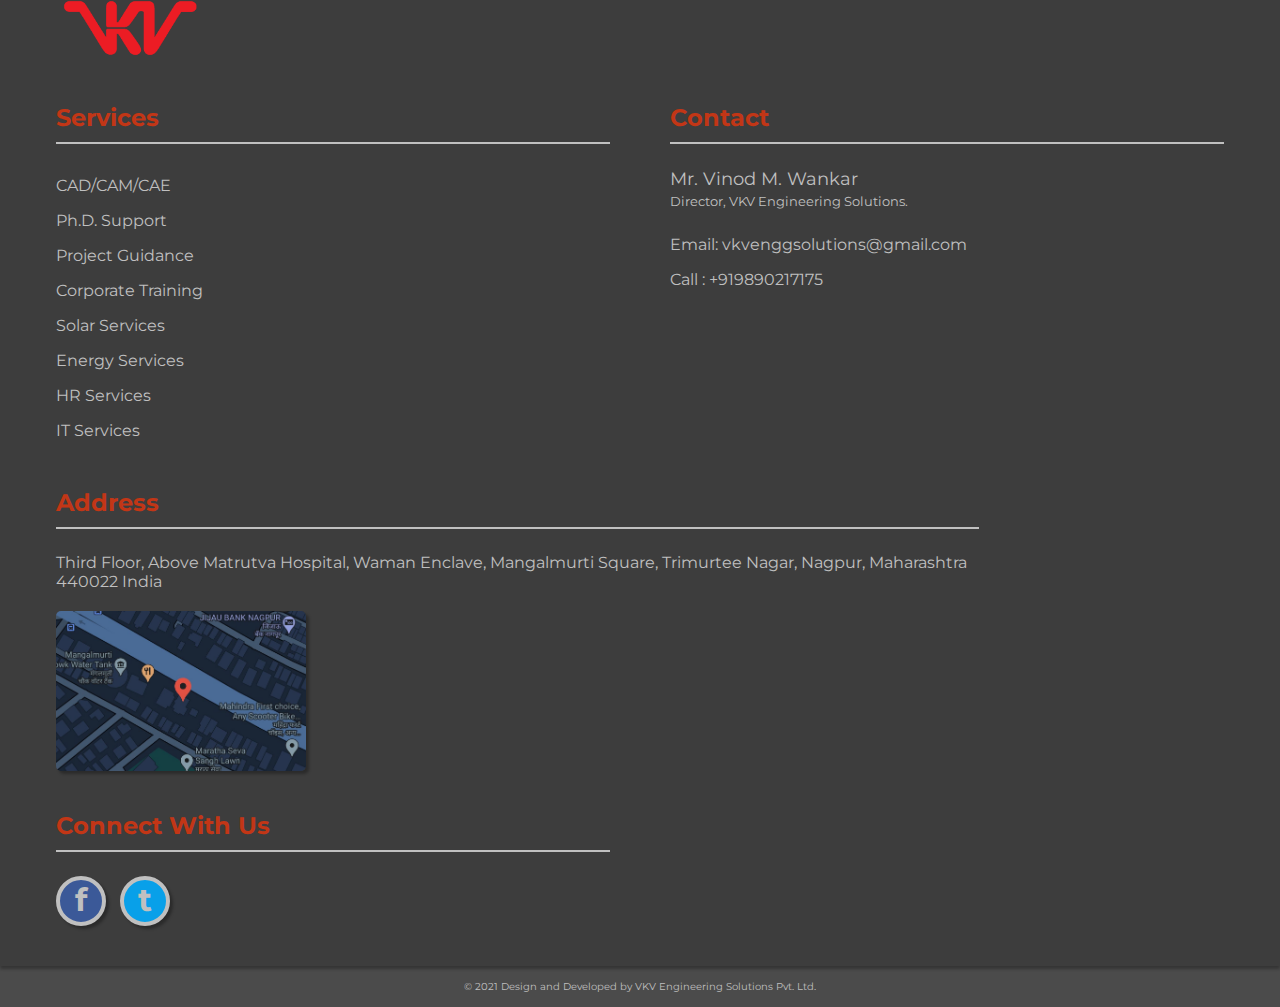
<file: services.html>
<!DOCTYPE html>
<html lang="en-IN">
<head>
	<link rel="stylesheet" type="text/css" href="css/style2.css"/>
	<link rel="stylesheet" type="text/css" href="css/style3.css"/>
	<link href="https://fonts.googleapis.com/css?family=Montserrat" rel="stylesheet">
	<link rel="icon" type="image/png" href="img/vkv-32x32.png" sizes="32x32" />
  <link rel="icon" type="image/png" href="img/vkv-16x16.png" sizes="16x16" />
	<title>Services-VKV Engineering Solutions Pvt. Ltd.</title>
	<meta charset="utf-8">
	<meta name="description" content="Welcome to VKV Engineering Solutions pvt. ltd. Website">
	<meta name="viewport" content="width=device-width, initial-scale=1.0">
</head>
<body>
	<header id="header">
		<div class="logo">
      <img src="img/logo_red_transparent.png" alt="logo"/>
    </div>
		<div class="navbutton">
      <label for="radionav"><img src="img/hamburger2.png" alt="hamburger logo"></label>
      <input type="radio" name="r" id="radionav">
      <input type="radio" name="r" id="radionav2">
			<nav>
        <label for="radionav2">X</label>
				<ul>
					<li><a href="index.html">Home</a></li>
					<li><a class="visit" href="#">Services</a></li>
					<li><a href="trainings.html">Training</a></li>
          <li><a href="gallery.html">Gallery</a></li>
					<li><a href="career.html">Career</a></li>
					<li><a href="aboutus.html">About Us</a></li>
				</ul>
			</nav>
		</div>
	</header>
	<main>
		<div class="cover" id="maincover">
			<img src="img/services.jpg" alt="cover image"/>
			<span>Services</span>
		</div>
		<div class="list_container">
			<div class="list_item">
				<div class="list_img">
					<img src="img/services/solar_service.jpg" alt="solar service image">
				</div>
				<div class="list_contents">
					<h2>Solar Service</h2>
					<p>
						VKV Solar Energy Solutions is a concern dedicated to the promotion of Renewable Energy propagation
and implementation in India. VKV Solar Energy Solutions has established itself well in Solar Technologies
and completed many projects in Renewable Energy in PV solutions across India. The Company stands tall
when it comes to achieving higher standards of excellence. Over the year our brands have been
synonymous with quality & innovation in their respective domains.
					</p>
					<p>Our passion to excel has made us grow
faster than most of our competitions. The VKV Solar Energy Solutions has been a front- runner in delivering
innovative and customized solutions. We look forward to have long term relationship with our clients who
wants to power their life with a better change.
					</p>
					<a href="index.html#enquiry_form">Send Enquiry</a>
				</div>
			</div>
			<div class="list_item">
				<div class="list_img">
					<img src="img/services/phd_support_service.jpg" alt="PhD Support Service Image">
				</div>
				<div class="list_contents">
					<h2>Ph.D. Support</h2>
					<p>
						We at VKV Innovators offer comprehensive assistance to those pursuing their PhDs in
successfully getting their research work published. Our assistance constitutes everything from
selecting a research topic to delivering an outstanding viva-voce examination, to the publication
of the research work along with plagiarism report itself, and everything in between.
					</p>
					<a href="index.html#enquiry_form">Send Enquiry</a>
				</div>
			</div>
			<div class="list_item">
				<div class="list_img">
					<img src="img/services/hr_service.jpg" alt="HR Service Image">
				</div>
				<div class="list_contents">
					<h2>HR Service</h2>
					<p>
						We serve businesses of all sizes small, medium, and large multinational corporates, and in
multiple domains. VKV Consulting helps organisations address important HR outsourcing
requirements by aligning the human resources and business strategies. We manage critical HR
processes, thus bringing significant operational excellence and seamless integrated delivery.
					</p>
					<a href="index.html#enquiry_form">Send Enquiry</a>
				</div>
			</div>
			<!--<div class="list_item">
				<div class="list_img">
					<img src="img/services/it_service.jpg" alt="IT Service Image">
				</div>
				<div class="list_contents">
					<h2>IT Service</h2>
					<p>
						Lorem ipsum dolor sit amet, consectetur adipiscing elit. Donec sodales mauris sed augue pretium, id volutpat purus luctus. Mauris arcu elit, eleifend ut justo non, finibus ornare sem. Nulla vel eleifend sem. Cras vel euismod massa, vitae semper tortor. Praesent vitae tempor velit. Nunc accumsan quam ac massa pharetra venenatis. Mauris blandit orci venenatis justo auctor, ut blandit odio sagittis. Sed volutpat sit amet sapien ac accumsan. Maecenas vehicula sagittis velit, eu auctor libero molestie nec. Donec ultricies leo in velit porttitor, eget commodo libero pellentesque. Nulla sed ultricies orci.
					</p>
					<a href="index.html#enquiry_form">Send Enquiry</a>
				</div>
			</div>
			<div class="list_item">
				<div class="list_img">
					<img src="img/4.jpg" alt="Energy Service Image">
				</div>
				<div class="list_contents">
					<h2>Energy Service</h2>
					<p>
						Lorem ipsum dolor sit amet, consectetur adipiscing elit. Donec sodales mauris sed augue pretium, id volutpat purus luctus. Mauris arcu elit, eleifend ut justo non, finibus ornare sem. Nulla vel eleifend sem. Cras vel euismod massa, vitae semper tortor. Praesent vitae tempor velit. Nunc accumsan quam ac massa pharetra venenatis. Mauris blandit orci venenatis justo auctor, ut blandit odio sagittis. Sed volutpat sit amet sapien ac accumsan. Maecenas vehicula sagittis velit, eu auctor libero molestie nec. Donec ultricies leo in velit porttitor, eget commodo libero pellentesque. Nulla sed ultricies orci.
					</p>
					<a href="index.html#enquiry_form">Send Enquiry</a>
				</div>
			</div>-->
		</div>
    <div class="info">
	   <div class="info_logo">
	    <img src="img/logo_red_transparent.png" alt="logo1">
	   </div>
	   <div class="info_services">
	    <h2>Services</h2>
	    <hr>
	    <ul>
	     <li>CAD/CAM/CAE</li>
			 <li>Ph.D. Support</li>
			 <li>Project Guidance</li>
	     <li>Corporate Training</li>
	     <li>Solar Services</li>
	     <li>Energy Services</li>
	     <li>HR Services</li>
	     <li>IT Services</li>
	    </ul>
	   </div>
	   <div class="info_contact">
	    <h2>Contact</h2>
	    <hr>
			<p class="info_con_name">Mr. Vinod M. Wankar</p>
			<p>Director, VKV Engineering Solutions.</p>
	    <p>Email: vkvenggsolutions@gmail.com</p>
	    <p>Call : +919890217175</p>
	   </div>
	   <div class="info_address">
	    <h2>Address</h2>
	    <hr>
	    <p>Third Floor, Above Matrutva Hospital, Waman Enclave, Mangalmurti Square, Trimurtee Nagar, Nagpur, Maharashtra 440022 India</p>
	    <a href="https://maps.app.goo.gl/YUuYoJV9qxD2YfHm9"><img src="img/map.jpg" alt="Map Image"></a>
	   </div>
	   <div class="info_connect">
	    <h2>Connect With Us</h2>
	    <hr>
	    <a style="background:#3b5998" href="#">f</a>
	    <a style="background:#08a0e9" href="#">t</a>
	   </div>
	  </div>
	</main>
	<footer>
	 <p>© 2021 Design and Developed by VKV Engineering Solutions Pvt. Ltd.</p>
	</footer>
	<script type="text/javascript">
			header=document.getElementById("header");
			cover=document.getElementById("maincover");
			var lastscroll=0;
			var flag=0;
			var hflag=0;
      window.addEventListener("scroll", function(){
	      var scrollTop=window.pageYOffset || document.documentElement.scrollTop;
	      if(scrollTop>lastscroll&&scrollTop>cover.offsetHeight-header.offsetHeight)
	      {
					if(hflag!=1)
				  {
	          header.style.top="-"+header.offsetHeight+"px";
						hflag=1;
					}
	      }
	      else
	      {
					if(hflag!=0)
				  {
	         	header.style.top="0";
						hflag=0;
					}
	      }
	      lastscroll=scrollTop;
				if(scrollTop>cover.offsetHeight-header.offsetHeight)
				{
				 if(flag!=1)
				 {
					 header.style.backgroundColor="#3d3d3d";
					 header.style.boxShadow="0px 3px 3px rgba(0,0,0,0.3)";
					 flag=1;
				 }
				}
				else{
				 if(flag!=0)
				 {
					 header.style.backgroundColor="transparent";
					 header.style.boxShadow="none";
					 flag=0;
				 }
				}
			});
	</script>
  </body>
  </html>
</file>
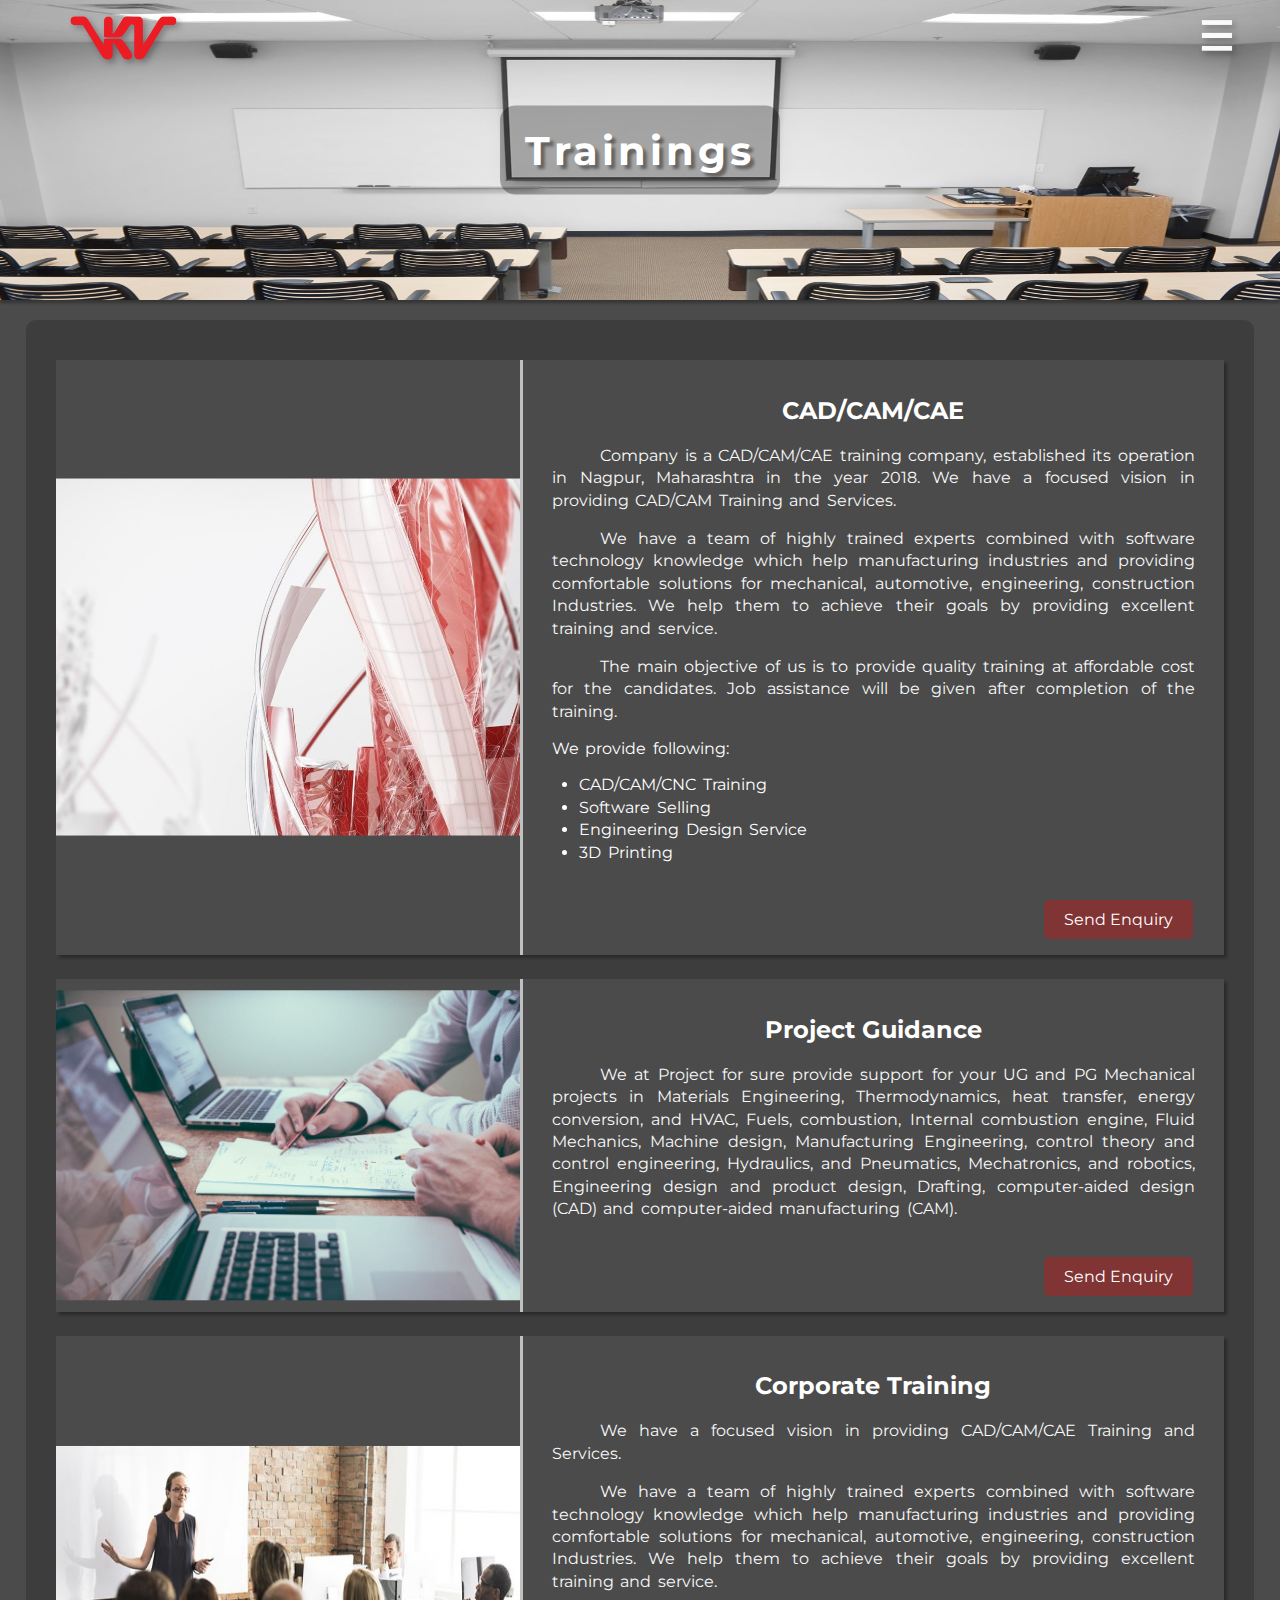
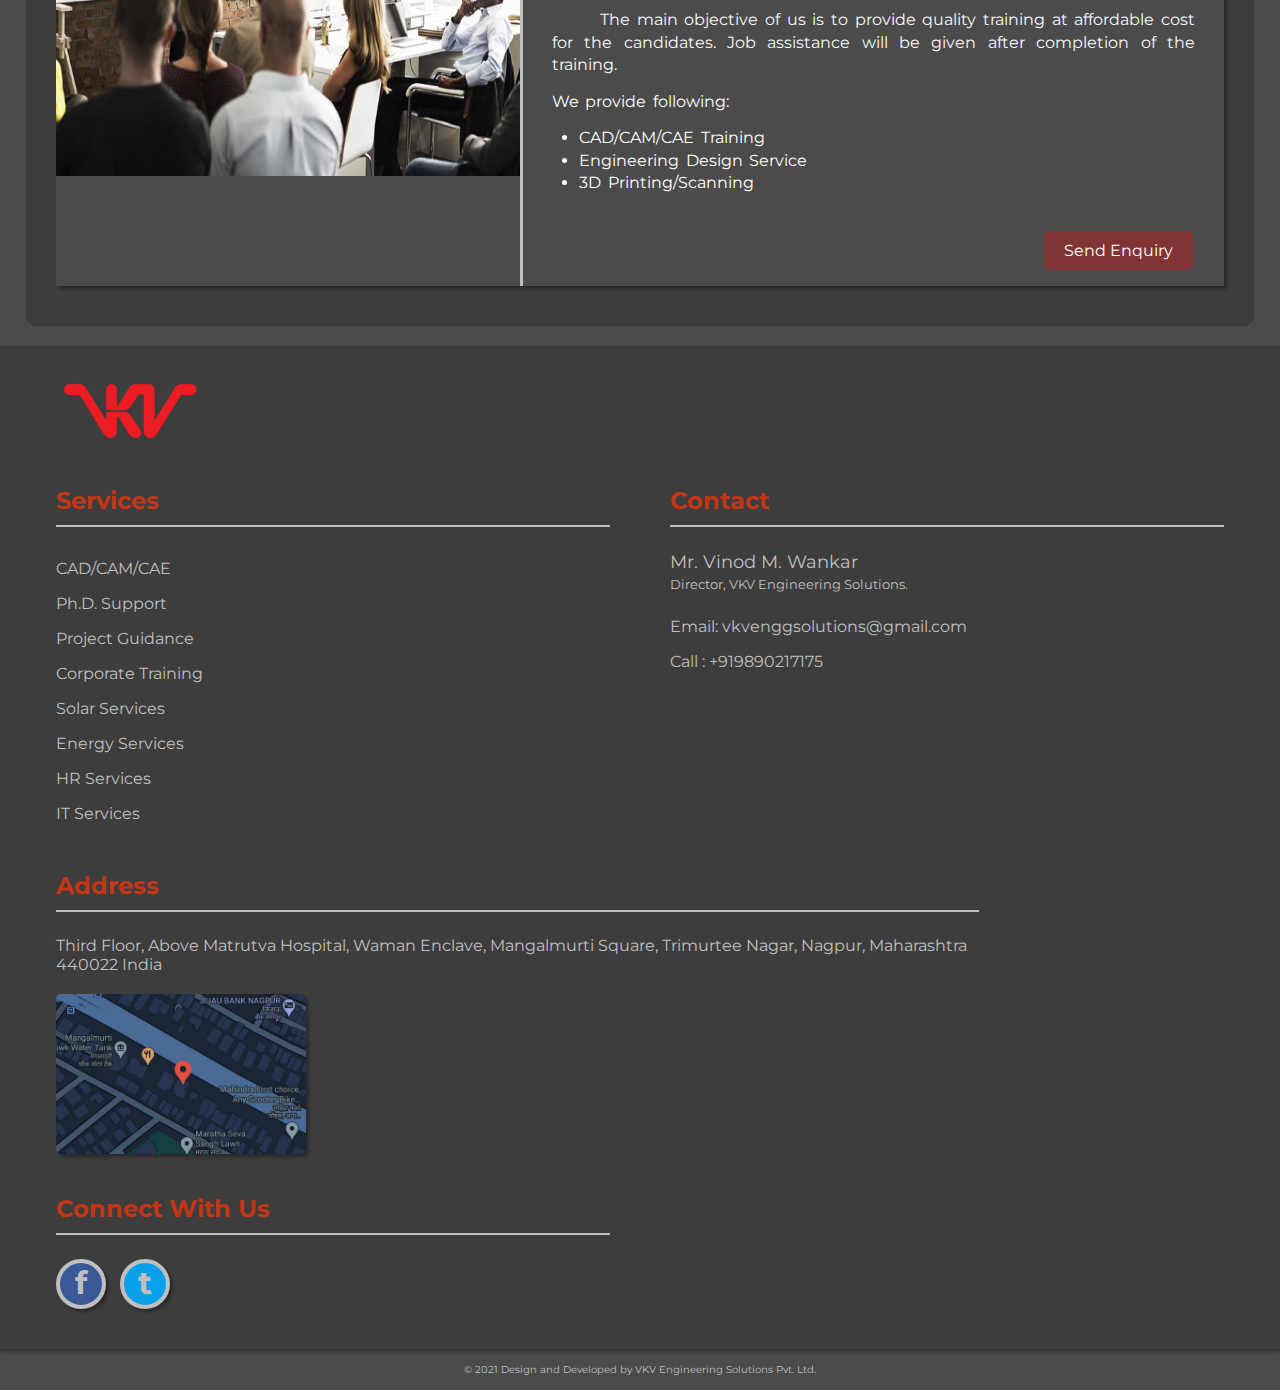
<file: trainings.html>
<!DOCTYPE html>
<html lang="en-IN">
<head>
	<link rel="stylesheet" type="text/css" href="css/style2.css"/>
	<link rel="stylesheet" type="text/css" href="css/style3.css"/>
	<link href="https://fonts.googleapis.com/css?family=Montserrat" rel="stylesheet">
	<link rel="icon" type="image/png" href="img/vkv-32x32.png" sizes="32x32" />
  <link rel="icon" type="image/png" href="img/vkv-16x16.png" sizes="16x16" />
	<title>Trainings-VKV Engineering Solutions Pvt. Ltd.</title>
	<meta charset="utf-8">
	<meta name="description" content="Welcome to VKV Engineering Solutions pvt. ltd. Website">
	<meta name="viewport" content="width=device-width, initial-scale=1.0">
</head>
<body>
	<header id="header">
		<div class="logo">
      <img src="img/logo_red_transparent.png" alt="logo"/>
    </div>
		<div class="navbutton">
      <label for="radionav"><img src="img/hamburger2.png" alt="hamburger logo"></label>
      <input type="radio" name="r" id="radionav">
      <input type="radio" name="r" id="radionav2">
			<nav>
        <label for="radionav2">X</label>
				<ul>
					<li><a href="index.html">Home</a></li>
					<li><a href="services.html">Services</a></li>
					<li><a class="visit" href="#">Training</a></li>
          <li><a href="gallery.html">Gallery</a></li>
					<li><a href="career.html">Career</a></li>
					<li><a href="aboutus.html">About Us</a></li>
				</ul>
			</nav>
		</div>
	</header>
	<main>
		<div class="cover" id="maincover">
			<img src="img/trainings.jpg" alt="cover image"/>
			<span>Trainings</span>
		</div>
		<div class="list_container">
			<div class="list_item">
				<div class="list_img">
					<img src="img/trainings/cadcamcae.jpg" alt="CAD/CAM/CAE Training Image">
				</div>
				<div class="list_contents">
					<h2>CAD/CAM/CAE</h2>
					<p>
						Company is a CAD/CAM/CAE training company, established its operation in Nagpur, Maharashtra in
the year 2018. We have a focused vision in providing CAD/CAM Training and Services.
					</p>
					<p>
						We have a team of highly trained experts combined with software technology knowledge which
help manufacturing industries and providing comfortable solutions for mechanical, automotive,
engineering, construction Industries. We help them to achieve their goals by providing excellent
training and service.
					</p>
					<p>
						The main objective of us is to provide quality training at affordable cost for the candidates. Job
assistance will be given after completion of the training.
					</p>
					<span>We provide following:</span>
					<ul>
						<li>CAD/CAM/CNC Training</li>
						<li>Software Selling</li>
						<li>Engineering Design Service</li>
						<li>3D Printing</li>
					</ul>
					<a href="index.html#enquiry_form">Send Enquiry</a>
				</div>
			</div>
			<div class="list_item">
				<div class="list_img">
					<img src="img/trainings/project_guidance.jpg" alt="Project Guidance Image">
				</div>
				<div class="list_contents">
					<h2>Project Guidance</h2>
					<p>
						We at Project for sure provide support for your UG and PG Mechanical projects in Materials Engineering,
Thermodynamics, heat transfer, energy conversion, and HVAC, Fuels, combustion, Internal combustion
engine, Fluid Mechanics, Machine design, Manufacturing Engineering, control theory and control
engineering, Hydraulics, and Pneumatics, Mechatronics, and robotics, Engineering design and product
design, Drafting, computer-aided design (CAD) and computer-aided manufacturing (CAM).
					</p>
					<a href="index.html#enquiry_form">Send Enquiry</a>
				</div>
			</div>
			<div class="list_item">
				<div class="list_img">
					<img src="img/trainings/corporate_training.jpg" alt="Corporate Training Image">
				</div>
				<div class="list_contents">
					<h2>Corporate Training</h2>
					<p>
						We have a focused vision in providing CAD/CAM/CAE Training and Services.
					</p>
					<p>
						We have a team of highly trained experts combined with software technology knowledge which
help manufacturing industries and providing comfortable solutions for mechanical, automotive,
engineering, construction Industries. We help them to achieve their goals by providing excellent
training and service.
					</p>
					<p>
						The main objective of us is to provide quality training at affordable cost for the candidates. Job
assistance will be given after completion of the training.
					</p>
					<span>We provide following:</span>
					<ul>
						<li>CAD/CAM/CAE Training</li>
						<li>Engineering Design Service</li>
						<li>3D Printing/Scanning</li>
					</ul>
					<a href="index.html#enquiry_form">Send Enquiry</a>
				</div>
			</div>
		</div>
    <div class="info">
	   <div class="info_logo">
	    <img src="img/logo_red_transparent.png" alt="logo1">
	   </div>
	   <div class="info_services">
	    <h2>Services</h2>
	    <hr>
	    <ul>
	     <li>CAD/CAM/CAE</li>
			 <li>Ph.D. Support</li>
			 <li>Project Guidance</li>
	     <li>Corporate Training</li>
	     <li>Solar Services</li>
	     <li>Energy Services</li>
	     <li>HR Services</li>
	     <li>IT Services</li>
	    </ul>
	   </div>
	   <div class="info_contact">
	    <h2>Contact</h2>
	    <hr>
			<p class="info_con_name">Mr. Vinod M. Wankar</p>
			<p>Director, VKV Engineering Solutions.</p>
	    <p>Email: vkvenggsolutions@gmail.com</p>
	    <p>Call : +919890217175</p>
	   </div>
	   <div class="info_address">
	    <h2>Address</h2>
	    <hr>
	    <p>Third Floor, Above Matrutva Hospital, Waman Enclave, Mangalmurti Square, Trimurtee Nagar, Nagpur, Maharashtra 440022 India</p>
	    <a href="https://maps.app.goo.gl/YUuYoJV9qxD2YfHm9"><img src="img/map.jpg" alt="Map Image"></a>
	   </div>
	   <div class="info_connect">
	    <h2>Connect With Us</h2>
	    <hr>
	    <a style="background:#3b5998" href="#">f</a>
	    <a style="background:#08a0e9" href="#">t</a>
	   </div>
	  </div>
	</main>
	<footer>
	 <p>© 2021 Design and Developed by VKV Engineering Solutions Pvt. Ltd.</p>
	</footer>
	<script type="text/javascript">
			header=document.getElementById("header");
			cover=document.getElementById("maincover");
			var lastscroll=0;
			var flag=0;
			var hflag=0;
      window.addEventListener("scroll", function(){
	      var scrollTop=window.pageYOffset || document.documentElement.scrollTop;
	      if(scrollTop>lastscroll&&scrollTop>cover.offsetHeight-header.offsetHeight)
	      {
					if(hflag!=1)
				  {
	          header.style.top="-"+header.offsetHeight+"px";
						hflag=1;
					}
	      }
	      else
	      {
					if(hflag!=0)
				  {
	         	header.style.top="0";
						hflag=0;
					}
	      }
	      lastscroll=scrollTop;
				if(scrollTop>cover.offsetHeight-header.offsetHeight)
				{
				 if(flag!=1)
				 {
					 header.style.backgroundColor="#3d3d3d";
					 header.style.boxShadow="0px 3px 3px rgba(0,0,0,0.3)";
					 flag=1;
				 }
				}
				else{
				 if(flag!=0)
				 {
					 header.style.backgroundColor="transparent";
					 header.style.boxShadow="none";
					 flag=0;
				 }
				}
			});
	</script>
  </body>
  </html>
</file>
<file: css/style.css>
*{
  box-sizing:border-box;
}

html, body{
  margin: 0;
  padding: 0;
  background: #4b4b4b;
  font-family: Montserrat,sans-serif;
}

header{
  position:fixed;
  top: 0;
  width: 100%;
  height: auto;
  margin: 0;
  padding: 5px 3% 5px 5%;
  background: transparent;
  box-shadow: none;
  display: flex;
  flex-flow: row wrap;
  justify-content: space-between;
  align-items: center;
  z-index: 2;
  transition: ease-in-out 0.8s;
}

.logo{
  width: 120px;
  height: auto;
  padding-top: 5px;
}

.navbutton{
  position: relative;
  width: 50px;
  height: auto;
  padding: 0;
}

.navbutton>label{
  cursor: pointer;
  display: inline-block;
}

.logo img{
  display: inline-block;
  width: 100%;
  height: auto;
  filter: drop-shadow(3px 3px 3px rgba(0, 0, 0, 0.3));
}

.navbutton>label img{
  width: 100%;
  height: auto;
  filter: drop-shadow(3px 3px 3px rgba(0, 0, 0, 0.3));
}

.navbutton>input{
  position: absolute;
  visibility: hidden;
}


nav{
  position: fixed;
  top: 0;
  right: -35vw;
  width: 30vw;
  height: 100vh;
  color: white;
  background: #495057;
  transition: right 0.5s ease-out;
  box-shadow: -3px 0px 3px rgba(0, 0, 0, 0.3);
  overflow: auto;
  z-index: 2;
}

nav>label{
  position: relative;
  display: inline-block;
  padding: 5px 8px;
  margin: 10px;
  left: 100%;
  transform: translateX(-150%);
  background: transparent;
  border: 3px solid white;
  border-radius: 50%;
  color: white;
  font-size: 1.5em;
}

nav ul{
  width: 100%;
  height: auto;
  padding: 4px;
  list-style: none;
  margin-bottom:100px;
}

nav ul li a{
  display: inline-block;
  width: 100%;
  text-decoration: none;
  outline: none;
  font-size: 1.3em;
  color: white;
  text-align: center;
  border-radius: 10px;
  padding: 10px 0;
}

.visit{
  background: #e5383b;
}

nav>label:hover{
  background: #e5383b;
}

nav ul li a:hover{
  border: 2px solid white;
}

#radionav:checked ~ nav{
  right: 0;
}


/*image slider block*/

.slider_container{
  position: relative;
  width: 100%;
  height: 400px;
  box-shadow: 0 5px 5px rgba(0, 0, 0, 0.3);
  overflow: hidden;
}

.slider_container>input{
  position: absolute;
  visibility: hidden;
}

.slider{
  width: 600%;
  height: 100%;
  display: flex;
  flex-flow: row nowrap;
  transition: ease-out 0.5s margin;
}

.slide{
  position: relative;
  width: 16.6666%;
  height: 100%;
  overflow: hidden;
}

.slide img{
  display: block;
  width: 100%;
  height: 100%;
}

.slide span{
  position: absolute;
  visibility: hidden;
  text-align: center;
  opacity: 0.3;
  display: inline-block;
  transition-timing-function: ease-out;
  transition-duration: 0.6s;
  transition-delay: 0.5s;
}

.slide1span{
  bottom: 25%;
  left: -20%;
  font-size: 3em;
  font-weight: bold;
  color: white;
  padding: 10px 25px 10px 40px;
  background: rgba(255, 0, 0, 0.4);
  transform: skewX(-20deg);
  box-shadow: 5px 5px 5px rgba(0, 0, 0, 0.3);
  transition-property: opacity,left;
}

.slide2span{
  bottom: 15%;
  left: 5%;
  font-size: 2em;
  font-weight: bold;
  color: white;
  padding: 10px 20px;
  border-radius: 5px;
  background: rgba(0,0,0,0.6);
  box-shadow: 3px 3px 3px rgba(0,0,0,0.3);
  transition-property: opacity,left;
}

.slide3span{
  top: 40%;
  left: 50%;
  font-size: 2em;
  font-weight: bold;
  color: white;
  border: 3px solid white;
  padding: 10px 20px;
  background: rgba(0, 0, 0, 0.3);
  box-shadow: 3px 3px 3px rgba(0, 0, 0, 0.3);
  border-radius: 10px;
  transform: translate(-50%,-50%);
  transition-property: opacity,top;
}

.slide4span{
  bottom: 2%;
  left: 50%;
  font-size: 2em;
  font-weight: bold;
  color: white;
  padding: 10px 20px;
  text-shadow: 3px 3px 3px rgba(0, 0, 0, 0.4);
  border-radius: 10px;
  transform: translate(-50%,-50%);
  transition-property: opacity,bottom;
}

.slide5span{
  bottom: 2%;
  left: 10%;
  font-size: 2.5em;
  font-weight: bold;
  color: white;
  padding: 10px 20px;
  text-shadow: 3px 3px 3px rgba(0, 0, 0, 0.4);
  border-radius: 10px;
  transform: translateY(-50%);
  transition-property: opacity,bottom;
}

.slide6span{
  top: 45%;
  right: 10%;
  font-size: 2em;
  font-weight: bold;
  color: white;
  box-shadow: 3px 3px 3px rgba(0, 0, 0, 0.3);
  background: rgba(255, 0, 0, 0.3);
  padding: 10px 20px;
  transform: translateY(-50%);
  transition-property: opacity,top;
}


.slide_selector{
  position: absolute;
  width: 25%;
  bottom: 5%;
  left: 30%;
  transform: translate(-50%,-50%);
  display: flex;
  flex-flow: row nowrap;
  justify-content: space-around;
}

.slide_selector label{
  display: inline-block;
  width: 10px;
  height: 10px;
  background: rgba(255,255,255,0.5);
  border-radius: 50%;
  box-shadow: 2px 2px 5px rgba(0, 0, 0, 0.3);
  transition: ease 0.5s background;
}

.slide_selector label:hover{
  background: #e5383b;
}

#radioslider1:checked~.slider{
  margin-left: 0;
}

#radioslider1:checked~.slide_selector #selector_button1{
  background: #e5383b;
}

#radioslider1:checked~.slider .slide .slide1span{
  visibility: visible;
  opacity: 1;
  left: -20px;
}

#radioslider2:checked~.slider{
  margin-left: -100%;
}

#radioslider2:checked~.slide_selector #selector_button2{
  background: #e5383b;
}

#radioslider2:checked~.slider .slide .slide2span{
  visibility: visible;
  opacity: 1;
  left: 10%;
}

#radioslider3:checked~.slider{
  margin-left: -200%;
}

#radioslider3:checked~.slide_selector #selector_button3{
  background: #e5383b;
}

#radioslider3:checked~.slider .slide .slide3span{
  visibility: visible;
  opacity: 1;
  top: 45%;
}

#radioslider4:checked~.slider{
  margin-left: -300%;
}

#radioslider4:checked~.slide_selector #selector_button4{
  background: #e5383b;
}

#radioslider4:checked~.slider .slide .slide4span{
  visibility: visible;
  opacity: 1;
  bottom: 5%;
}

#radioslider5:checked~.slider{
  margin-left: -400%;
}

#radioslider5:checked~.slide_selector #selector_button5{
  background: #e5383b;
}

#radioslider5:checked~.slider .slide .slide5span{
  visibility: visible;
  opacity: 1;
  bottom: 5%;
}

#radioslider6:checked~.slider{
  margin-left: -500%;
}

#radioslider6:checked~.slide_selector #selector_button6{
  background: #e5383b;
}

#radioslider6:checked~.slider .slide .slide6span{
  visibility: visible;
  opacity: 1;
  top: 50%;
}

/*page starts here*/

.aboutandenquiry_container{
  width: 100%;
  height: auto;
  margin: 1em 0 0;
  display: flex;
  flex-flow: row nowrap;
  justify-content: space-around;
}

.aboutus_container{
  width: 55%;
  height: auto;
  color: white;
}

.aboutus_container h2{
  font-size: 2em;
}

.aboutus_container p{
  text-align: justify;
  text-indent: 4em;
  line-height: 1.7em;
}

.aboutus_container a{
  position: relative;
  outline: none;
  text-decoration: none;
  display: inline-block;
  color: white;
  margin-top: 3em;
  font-size: 1.5em;
  padding: 5px 20px;
  text-align: center;
  border: 2px solid white;
  left: 100%;
  transform: translateX(-100%);
}
.aboutus_container a:hover{
  background: rgba(255, 0, 0, 0.3);
  box-shadow: 3px 3px 3px rgba(0, 0, 0, 0.3);
}

.enquiry_container_parent{
  width: 35%;
  height: auto;
  margin: 0;
  padding-top: 40px;
}

.enquiry_container{
  position: relative;
  width: 100%;
  top: -25%;
  height: auto;
  padding: 40px 0 40px;
  border-radius: 20px;
  margin: 0 auto;
  box-shadow: 3px 3px 5px rgba(0, 0, 0, 0.3);
  background: #ff4d4d;
}
.enquiry_container h2{
  color: white;
  margin: 0 0 30px;
  text-align: center;
}
.enquiry_container>form{
  width: 85%;
  height: auto;
  margin: 0 auto;
}
.form_input{
  display: block;
  width: 100%;
  background: transparent;
  border: none;
  border-bottom: 2px solid silver;
  outline: none;
  text-decoration: none;
  color: white;
  font-family: Montserrat, san-serif;
  font-size: 1.2em;
  padding: 5px 10px 5px;
  margin-bottom: 10px;
}
.enquiry_container input[type="submit"]{
  display: block;
  width: 50%;
  margin: 30px auto 10px;
  outline: none;
  border: 2px solid white;
  background: transparent;
  font-family: Montserrat, san-serif;
  font-size: 1.5em;
  font-weight: bold;
  color: white;
  text-decoration: none;
  padding: 0.5em;
}
.enquiry_container input[type="submit"]:hover{
  box-shadow: 3px 3px 3px rgba(0,0,0,0.3);
}

.enquiry_edge{
  position: absolute;
  width: 50px;
  height: 50px;
  background: #ff4d4d;
  right: 5%;
  bottom: 0;
  box-shadow: 3px 3px 3px rgba(0,0,0,0.3);
  transform: translateY(43%) rotate(45deg);;
}

/*aboutus enquiry ends here*/
.shortcuts_panel{
  width: 95%;
  height: auto;
  color: white;
  background: #3d3d3d;
  box-shadow: 3px 3px 3px rgba(0, 0, 0, 0.3);
  border-radius: 10px;
  margin: 20px auto 40px;
  padding: 25px 0 10px;
  display: flex;
  flex-flow: row wrap;
  justify-content: space-evenly;
  align-items: center;
}

.shortcut{
  width: 23%;
  height: auto;
  background: #4d4d4d;
  box-shadow: 3px 3px 5px rgba(0, 0, 0, 0.3);
  border-radius: 20px;
  margin-bottom: 15px;
}

.shortcut>a{
  display: block;
  width: 100%;
  height: 100%;
  color: white;
  text-decoration: none;
  outline: none;
}
.shortcut>a:hover>img{
  width: 55%;
}

.shortcut img{
  display: block;
  width: 50%;
  height: auto;
  margin: 2em auto;
  transition: ease 0.5s;
}

.shortcut_title{
  display: block;
  width: 100%;
  text-align: center;
  margin: 0.5em 0 0.8em;
  font-size: 1.4em;
  font-weight: lighter;
}

.shortcut_learn{
  display: block;
  width: 100%;
  text-align: center;
  color: silver;
  margin: 0 0 1.5em;
  font-size: 0.9em;
  padding: 0 10px;
  font-weight: lighter;
  font-style: italic;
}

/* shortcuts ends here*/

.info{
  width: 100%;
  height: auto;
  color: silver;
  background: #3d3d3d;
  padding: 20px 2% 30px;
  box-shadow: 0 3px 3px rgba(0,0,0,0.3);
  display: flex;
  flex-flow: row wrap;
  font-size: 1em;
}
.info>div{
  max-width: 80%;
  min-width: 50%;
  padding: 10px 30px;
}
.info h2{
  color: #c23616;
  margin-bottom: 10px;
}
.info hr{
  border: 1px solid silver;
  background: silver;
  margin-bottom: 1.5em;
}
.info_logo{
  width: 90%;
}
.info_logo img{
  display: block;
  width: 150px;
  height: auto;
}
.info_services ul{
  list-style: none;
  padding: 0;
  margin: 0;
}
.info_services ul li{
  padding: 0.5em 0;
}

.info_con_name{
  font-size: 1.1em;
  margin-bottom: 5px;
}

.info_con_name + p{
  font-size: 0.8em;
  margin-top: 0;
  margin-bottom: 2em;
}
.info_address a{
  display: block;
  text-decoration: none;
  outline: none;
  border-radius: 5px;
  overflow: hidden;
  width: 250px;
  height: auto;
  box-shadow: 3px 3px 3px rgba(0,0,0,0.3);
  margin-top: 20px;
  transition: ease 0.5s width;
}
.info_address a img{
  display: block;
  width: 100%;
  height: auto;
}
.info_address a:hover{
  width: 270px;
}

.info_connect a{
  display: inline-block;
  text-decoration: none;
  outline: none;
  font-size: 2em;
  color: silver;
  font-weight: bold;
  border: 4px solid silver;
  width: 50px;
  height: 50px;
  text-align:center;
  border-radius: 50%;
  margin-right: 10px;
  box-shadow: 3px 3px 3px rgba(0,0,0,0.3);
}
footer{
  width: 100%;
  height: auto;
}
footer p{
  margin: 0;
  padding: 15px 0;
  text-align: center;
  color: silver;
  font-size: 0.6em;
}


/*media queries*/

@media screen and (max-width: 600px){
  nav{
    top: -100vh;
    right: 0;
    width: 100vw;
    height: 100vh;
    transition: top 0.5s ease-out;
    box-shadow: none;
  }
  nav ul li a{
    font-size: 1.6em;
    padding: 15px 0;
  }
  nav ul{
    width: 80%;
    margin: 0 auto;
  }
  #radionav:checked ~ nav{
    top: 0;
  }
  .slide1span{
    font-size: 2em;
  }
  .slide2span{
    font-size: 1.5em;
  }
  .slide3span{
    font-size: 1.5em;
  }
  .slide4span{
    font-size: 1.5em;
  }
  .slide5span{
    font-size: 2em;
  }
  .slide6span{
    font-size: 1.5em;
  }
}
@media screen and (max-width: 900px){
  .slide_selector{
    left: 50%;
  }
  .aboutandenquiry_container{
    flex-flow: column;
  }
  .aboutus_container{
    width: 90%;
    margin: 0 auto;
  }
  .enquiry_container_parent{
    width: 100%;
  }
  .enquiry_container{
    width: 95%;
    top: 0;
    box-shadow: none;
  }
  .enquiry_edge{
    box-shadow: none;
  }

  .shortcut{
    width: 45%;
  }
  .shortcuts_panel{
    margin-top: 50px;
  }
}
</file>
<file: css/style2.css>
*{
  box-sizing:border-box;
}

html, body{
  margin: 0;
  padding: 0;
  background: #4b4b4b;
  font-family: Montserrat,sans-serif;
}

header{
  position:fixed;
  top: 0;
  width: 100%;
  height: auto;
  margin: 0;
  padding: 5px 3% 5px 5%;
  background: transparent;
  box-shadow: none;
  display: flex;
  flex-flow: row wrap;
  justify-content: space-between;
  align-items: center;
  z-index: 2;
  transition: ease-in-out 0.8s;
}

.logo{
  width: 120px;
  height: auto;
  padding-top: 5px;
}

.navbutton{
  position: relative;
  width: 50px;
  height: auto;
  padding: 0;
}

.navbutton>label{
  cursor: pointer;
  display: inline-block;
}

.logo img{
  display: inline-block;
  width: 100%;
  height: auto;
  filter: drop-shadow(3px 3px 3px rgba(0, 0, 0, 0.3));
}

.navbutton>label img{
  width: 100%;
  height: auto;
  filter: drop-shadow(3px 3px 3px rgba(0, 0, 0, 0.3));
}

.navbutton>input{
  position: absolute;
  visibility: hidden;
}


nav{
  position: fixed;
  top: 0;
  right: -35vw;
  width: 30vw;
  height: 100vh;
  color: white;
  background: #495057;
  transition: right 0.5s ease-out;
  box-shadow: -3px 0px 3px rgba(0, 0, 0, 0.3);
  overflow: auto;
  z-index: 2;
}

nav>label{
  position: relative;
  display: inline-block;
  padding: 5px 8px;
  margin: 10px;
  left: 100%;
  transform: translateX(-150%);
  background: transparent;
  border: 3px solid white;
  border-radius: 50%;
  color: white;
  font-size: 1.5em;
}

nav ul{
  width: 100%;
  height: auto;
  padding: 4px;
  list-style: none;
  margin-bottom:100px;
}

nav ul li a{
  display: inline-block;
  width: 100%;
  text-decoration: none;
  outline: none;
  font-size: 1.3em;
  color: white;
  text-align: center;
  border-radius: 10px;
  padding: 10px 0;
}

.visit{
  background: #e5383b;
}

nav>label:hover{
  background: #e5383b;
}

nav ul li a:hover{
  border: 2px solid white;
}

#radionav:checked ~ nav{
  right: 0;
}

/*header ends here*/

.cover{
  position: relative;
  width: 100%;
  height: 300px;
  box-shadow: 0 3px 3px rgba(0, 0, 0, 0.3);
}

.cover img{
  display: block;
  width: 100%;
  height: 100%;
}

.cover span{
  display: block;
  position: absolute;
  color: white;
  text-align: center;
  font-size: 2.5em;
  text-shadow: 4px 4px 3px rgba(0,0,0,0.4);
  padding: 20px 25px;
  letter-spacing: 0.1em;
  font-weight: bolder;
  background: rgba(0,0,0,0.3);
  border-radius: 15px;
  top: 50%;
  left: 50%;
  transform: translate(-50%,-50%);
}

/*cover ends here*/

.contents{
  width: 90%;
  height: auto;
  margin: 2em auto 2em;
  color: white;
  background: #3d3d3d;
  border-radius: 10px;
  padding: 2em;
  box-shadow: 3px 3px 3px rgba(0, 0, 0, 0.3);
}

.contents p{
  text-indent: 4em;
  word-spacing: 0.2em;
  line-height: 1.4em;
}
.contents h2{
  font-size: 2em;
  font-weight: bold;
  margin: 0;
}

/*contents ends here*/

.goalandvision{
  width: 90%;
  height: auto;
  margin: 20px auto 20px;
  color: white;
  background: #3d3d3d;
  border-radius: 10px;
  box-shadow: 0px 3px 3px rgba(0, 0, 0, 0.3);
  display: flex;
  flex-flow: row nowrap;
  align-items: center;
}
.gandvimg{
  width: 35%;
  height: auto;
  padding: 20px;
}
.gandvimg img{
  display: block;
  width: 100%;
  height: auto;
}

.gandvpanel{
  width: 65%;
  height: auto;
  padding: 10px 20px 10px 10px;
}

.gandvpanel p{
  width: 100%;
  text-indent: 4em;
  padding: 1em 1em;
  height: auto;
  line-height: 1.6em;
}
.gandvpanel h2{
  font-size: 2em;
  padding: 20px 10px;
  font-weight: bold;
  text-align: center;
  background: rgba(255, 0, 0, 0.3);
  margin: 0.6em 0;
}



/*goal and vision ends here*/
.founders{
  width: 100%;
  height: auto;
  padding: 20px 0 50px;
}

.founders h2{
  color: white;
  margin-bottom: 2em;
  padding: 0;
  text-align: center;
  text-transform: uppercase;
  font-weight: bolder;
}

.founder_panel{
  position: relative;
  width: 90%;
  height: auto;
  margin: 170px auto 0;
  color: white;
  background: #3d3d3d;
  border-radius: 10px;
  box-shadow: 3px 3px 3px rgba(0,0,0,0.3);
}

.founder_panel img{
  display: block;
  position: absolute;
  left: 50%;
  top: 0;
  transform: translate(-50%,-50%);
  width: 250px;
  height: auto;
  border-radius: 50%;
  border: 5px solid white;
  box-shadow: 3px 3px 3px rgba(0,0,0,0.3);
}

.founder_panel>div{
  padding: 150px 0 20px;
}
.fname{
  display: block;
  text-align: center;
  font-size: 1.2em;
  font-weight: bold;
  margin-bottom: 0.5em;
}
.foc{
  display: block;
  text-align: center;
  font-size: 0.8em;
  font-style: italic;
  margin-top: 0.5em;
}

.founder_words{
  position: relative;
  width: 85%;
  word-spacing: 0.2em;
  padding: 1.5em 1.5em;
  text-indent: 4em;
  height: auto;
  margin: 1.5em auto;
  line-height: 1.4em;
  background: rgba(0, 0, 0, 0.3);
  border-radius: 5px;
  font-size: 1em;
}

.founder_words span{
  display: block;
  position: absolute;
  color: white;
  font-size: 4em;
  line-height: normal;
}
.f_words1{
  top: 0;
  left: 2%;
  transform: translateY(-20%) rotate(180deg);
}
.f_words2{
  bottom: 0;
  right: 2%;
  transform: translateY(20%);
}
/*founder ends here*/

.info{
  width: 100%;
  height: auto;
  color: silver;
  background: #3d3d3d;
  padding: 20px 2% 30px;
  box-shadow: 0 3px 3px rgba(0,0,0,0.3);
  display: flex;
  flex-flow: row wrap;
  font-size: 1em;
}
.info>div{
  max-width: 80%;
  min-width: 50%;
  padding: 10px 30px;
}
.info h2{
  color: #c23616;
  margin-bottom: 10px;
}
.info hr{
  border: 1px solid silver;
  background: silver;
  margin-bottom: 1.5em;
}
.info_logo{
  width: 90%;
}
.info_logo img{
  display: block;
  width: 150px;
  height: auto;
}
.info_services ul{
  list-style: none;
  padding: 0;
  margin: 0;
}
.info_services ul li{
  padding: 0.5em 0;
}

.info_con_name{
  font-size: 1.1em;
  margin-bottom: 5px;
}

.info_con_name + p{
  font-size: 0.8em;
  margin-top: 0;
  margin-bottom: 2em;
}
.info_address a{
  display: block;
  text-decoration: none;
  outline: none;
  border-radius: 5px;
  overflow: hidden;
  width: 250px;
  height: auto;
  box-shadow: 3px 3px 3px rgba(0,0,0,0.3);
  margin-top: 20px;
  transition: ease 0.5s width;
}
.info_address a img{
  display: block;
  width: 100%;
  height: auto;
}
.info_address a:hover{
  width: 270px;
}

.info_connect a{
  display: inline-block;
  text-decoration: none;
  outline: none;
  font-size: 2em;
  color: silver;
  font-weight: bold;
  border: 4px solid silver;
  width: 50px;
  height: 50px;
  text-align:center;
  border-radius: 50%;
  margin-right: 10px;
  box-shadow: 3px 3px 3px rgba(0,0,0,0.3);
}
footer{
  width: 100%;
  height: auto;
}
footer p{
  margin: 0;
  padding: 15px 0;
  text-align: center;
  color: silver;
  font-size: 0.6em;
}


/*media queries*/

@media screen and (max-width: 600px){
  nav{
    top: -100vh;
    right: 0;
    width: 100vw;
    height: 100vh;
    transition: top 0.5s ease-out;
    box-shadow: none;
  }
  nav ul li a{
    font-size: 1.6em;
    padding: 15px 0;
  }
  nav ul{
    width: 80%;
    margin: 0 auto;
  }
  #radionav:checked ~ nav{
    top: 0;
  }
  .cover span{
    font-size: 2em;
  }

  .goalandvision{
    flex-flow: column;
  }
  .gandvimg{
    width: 80%;
    margin: 0 auto;
  }
  .gandvpanel{
    width: 100%;
    padding: 10px;
  }
}
</file>
<file: css/gallerystyle.css>
.gallery{
  width: 100%;
  height: auto;
  color: white;
}

.gallery h2{
  width: 100%;
  text-align: center;
  margin: 1em 0;
  font-size: 2em;
}

.gallery_panel{
  width: 90%;
  height: auto;
  margin: 0 auto 3em;
  background: #3d3d3d;
  border-radius: 10px;
  box-shadow: 3px 3px 3px rgba(0, 0, 0, 0.3);
  padding: 1.5em 0;
  display: flex;
  flex-flow: row wrap;
  justify-content: space-around;
  align-items: center;
}

.image_container{
  width: 300px;
  height: auto;
  margin: 10px;
  border-radius: 5px;
  background: #4d4d4d;
  box-shadow: 3px 3px 3px rgba(0, 0, 0, 0.3),-3px 3px 3px rgba(0,0,0,0.3);
  transition: ease-out 0.5s width;
}

.image_container>a{
  position: relative;
  text-decoration: none;
  outline: none;
  display: block;
  width: 100%;
  height: 200px;
}

.image_container>a>img{
  display: block;
  position: absolute;
  top: 50%;
  left: 50%;
  transform: translate(-50%,-50%);
  max-width: 100%;
  max-height: 100%;
}

.image_description{
  width: 100%;
  text-align: center;
  padding: 10px 0;
  background: rgba(255,0,0,0.2);
  margin: 0;
}

.image_container:hover{
  border: 1px solid white;
}

.lightbox{
  position: fixed;
  width: 100vw;
  height: 100vh;
  background: rgba(0, 0, 0, 0.7);
  visibility: hidden;
  left: 0;
  top: -100vh;
  transition: ease-out 0.5s top;
  z-index: 3;
}
.lightbox>a{
  position: absolute;
  display: block;
  text-decoration: none;
  outline: none;
  top: 20px;
  right: 20px;
  font-size: 2em;
  color: white;
  padding: 5px;
  border: 2px solid white;
  transition: ease 0.5s background-color;
  z-index: 4;
}
.lightbox>a:hover{
  background-color: rgba(255, 0, 0, 0.3);
}

.lightbox_image{
  position: relative;
  top: 50%;
  left: 50%;
  transform: translate(-50%,-50%);
  width: 90%;
  height: 90%;
  text-align: center;
}

.lightbox_image img{
  display: block;
  position: absolute;
  top: 50%;
  left: 50%;
  transform: translate(-50%,-50%);
  max-width: 100%;
  max-height: 100%;
}

.lightbox:target{
  visibility: visible;
  top: 0;
}
</file>
<file: css/style3.css>
.list_container{
  position: relative;
  width: 96%;
  height: auto;
  background: #3d3d3d;
  color: white;
  padding: 1em 0;
  margin: 20px auto;
  border-radius: 10px;
}
.list_item{
  width: 95%;
  height: auto;
  background-color: #4b4b4b;
  margin: 1.5em auto;
  box-shadow: 3px 3px 3px rgba(0, 0, 0, 0.3);
  overflow: hidden;
  display: flex;
  flex-flow: row nowrap;
}
.list_img{
  width: 40%;
  height: auto;
  border-right: 3px solid silver;
  overflow: hidden;
}
.list_img>img{
  position: relative;
  top: 50%;
  transform: translateY(-50%);
  display: block;
  width: 100%;
  min-height: 60%;
  max-height: 100%;
}
.list_contents{
  width: 60%;
  height: auto;
  padding: 1em;
}
.list_contents>h2{
  text-align: center;
  color: white;
}
.list_contents>p{
  text-indent: 3em;
  text-align: justify;
  padding: 0 0.8em;
  word-spacing: 0.15em;
  color: #f8f8f8;
  line-height: 1.4em;
}
.list_contents>span{
  padding: 0 0.8em;
  word-spacing: 0.15em;
}
.list_contents>ul>li{
  line-height: 1.4em;
  word-spacing: 0.15em;
}
.list_contents>a{
  position: relative;
  display: inline-block;
  text-decoration: none;
  outline: none;
  color: white;
  background: rgba(255, 0, 0, 0.3);
  padding: 10px 20px;
  border-radius: 5px;
  left: 100%;
  transform: translateX(-110%);
  margin-top: 20px;
}
.list_contents>a:hover{
  background: rgba(255, 0, 0, 0.5);
  box-shadow: 3px 3px 3px rgba(0, 0, 0, 0.3);
}

@media screen and (max-width: 800px){
  .list_container{
    background: #4b4b4b;
    border-radius: none;
  }
  .list_item{
    border-radius: 10px;
    flex-flow: column;
    background: #3d3d3d;
  }
  .list_img{
    width: 100%;
    height: 250px;
    border-right: none;
    border-bottom: 3px solid silver;
  }
  .list_img>img{
    width: 100%;
    height: 100%;
  }
  .list_contents{
    width: 100%;
  }
}
</file>
